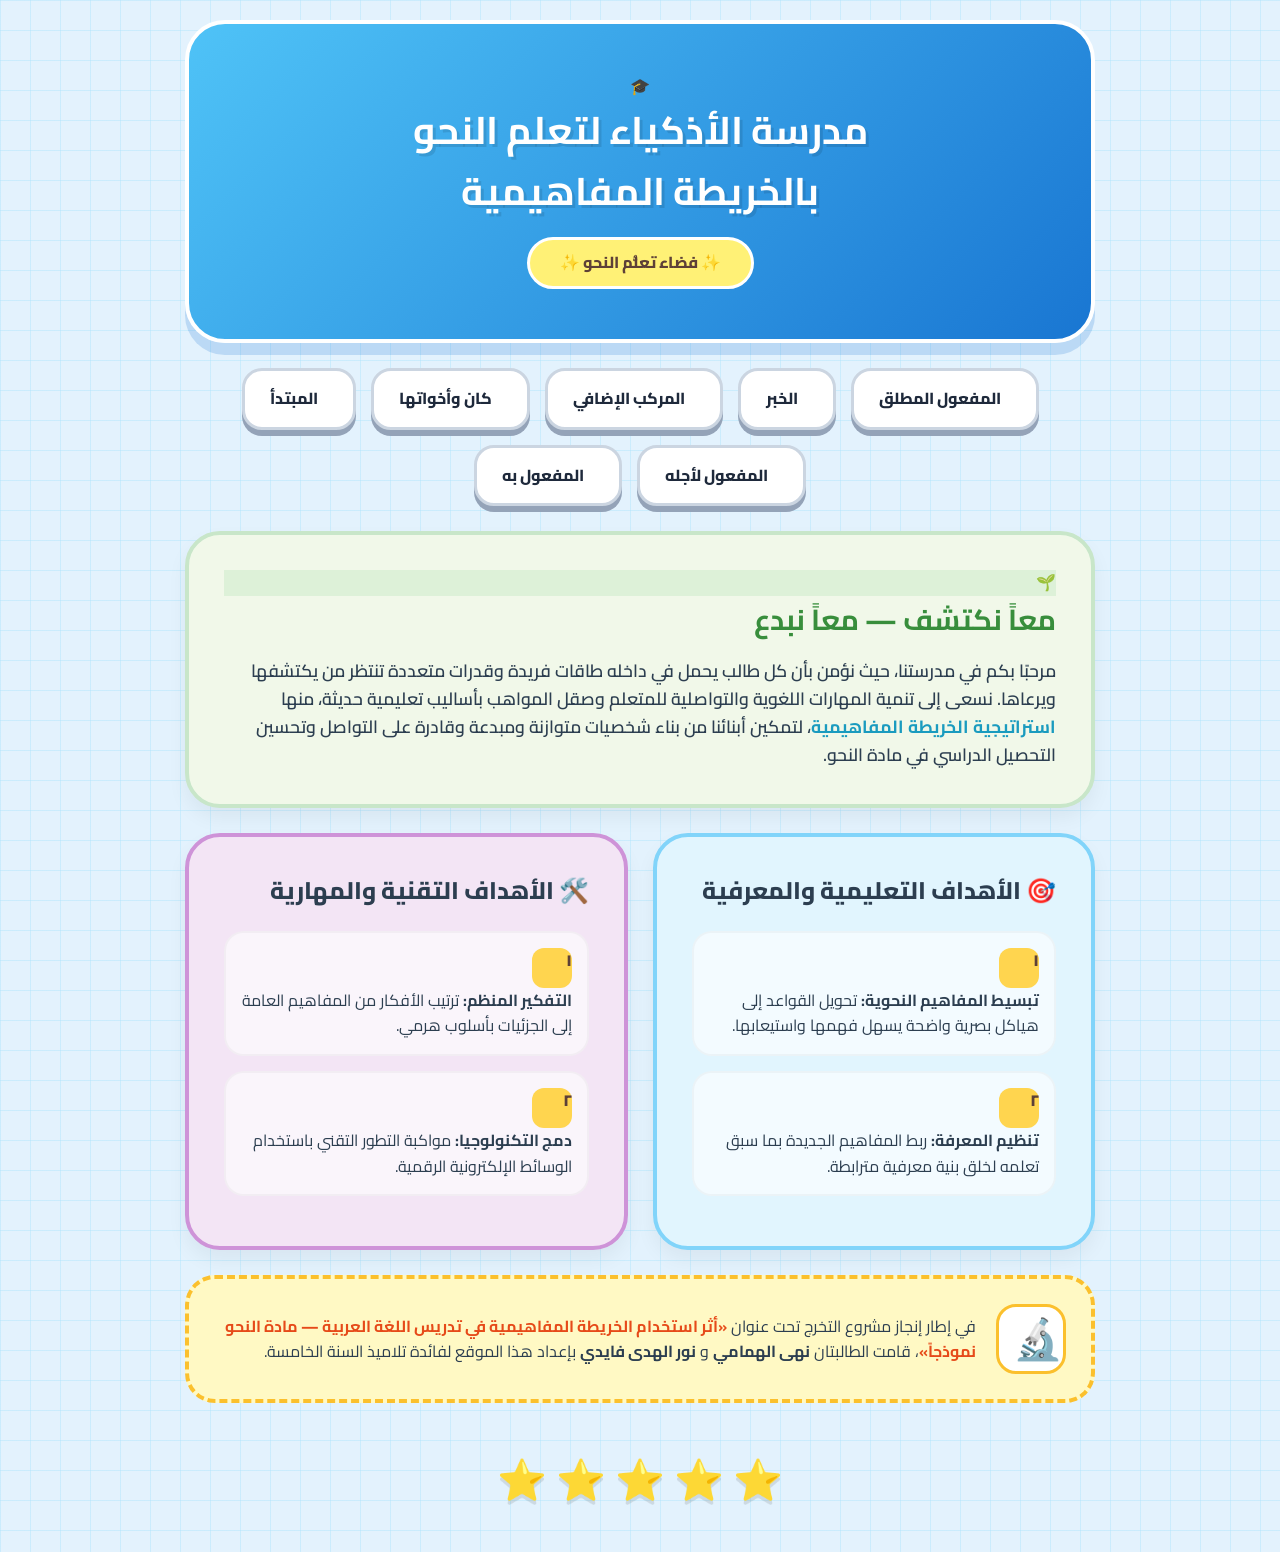
<file: index.html>
<!DOCTYPE html>
<html lang="ar" dir="rtl">
    <head>
        <meta name="viewport" content="width=device-width, initial-scale=1.0">
        <meta charset="UTF-8">
        <title>مدرسة الأذكياء لتعلم النحو بالخريطة المفاهمية</title>
        <link rel="stylesheet" href="styleIndex.css">
    </head>
    <body>
        <div class="page-wrapper">

  <header>
    <div class="header-bg-shapes">
      <span class="shape1"></span>
      <span class="shape2"></span>
      <span class="shape3"></span>
      <span class="shape4"></span>
    </div>
    <div class="header-inner">
      <div class="school-badge">🎓</div>
      <h1>مدرسة الأذكياء لتعلم النحو<br>بالخريطة المفاهيمية</h1>
      <span class="header-tagline">✨ فضاء تعلُّم النحو ✨</span>
    </div>
  </header>

  <nav class="nav-bar">
    <a href="jeu1.html" class="nav-btn"><span class="btn-icon"></span>المفعول المطلق</a>
    <a href="jeu2.html" class="nav-btn"><span class="btn-icon"></span>الخبر</a>
    <a href="jeu4.html" class="nav-btn"><span class="btn-icon"></span>المركب الإضافي</a>
    <a href="jeu3.html" class="nav-btn"><span class="btn-icon"></span>كان وأخواتها</a>
    <a href="jeu5.html" class="nav-btn"><span class="btn-icon"></span>المبتدأ</a>
    <a href="jeu6.html" class="nav-btn"><span class="btn-icon"></span> المفعول لأجله</a>
    <a href="jeu7.html" class="nav-btn"><span class="btn-icon"></span> المفعول به</a>
  </nav>

  <div class="welcome-card">
    <div class="card-header">
      <div class="card-icon-circle" style="background:rgba(107,203,119,0.15);">🌱</div>
      <h2>معاً نكتشف — معاً نبدع</h2>
    </div>
    <p>
      مرحبًا بكم في مدرستنا، حيث نؤمن بأن كل طالب يحمل في داخله طاقات فريدة وقدرات متعددة
      تنتظر من يكتشفها ويرعاها. نسعى إلى تنمية المهارات اللغوية والتواصلية للمتعلم وصقل المواهب
      بأساليب تعليمية حديثة، منها <strong style="color:#1a9bbf;">استراتيجية الخريطة المفاهيمية</strong>،
      لتمكين أبنائنا من بناء شخصيات متوازنة ومبدعة وقادرة على التواصل وتحسين التحصيل الدراسي
      في مادة النحو.
    </p>
  </div>

  <div class="goals-grid">
    <div class="goal-card sky">
      <h2>🎯 الأهداف التعليمية والمعرفية</h2>
      <div class="goal-item">
        <div class="goal-dot">١</div>
        <p><strong>تبسيط المفاهيم النحوية:</strong> تحويل القواعد إلى هياكل بصرية واضحة يسهل فهمها واستيعابها.</p>
      </div>
      <div class="goal-item">
        <div class="goal-dot">٢</div>
        <p><strong>تنظيم المعرفة:</strong> ربط المفاهيم الجديدة بما سبق تعلمه لخلق بنية معرفية مترابطة.</p>
      </div>
    </div>

    <div class="goal-card lavender">
      <h2>🛠️ الأهداف التقنية والمهارية</h2>
      <div class="goal-item">
        <div class="goal-dot">١</div>
        <p><strong>التفكير المنظم:</strong> ترتيب الأفكار من المفاهيم العامة إلى الجزئيات بأسلوب هرمي.</p>
      </div>
      <div class="goal-item">
        <div class="goal-dot">٢</div>
        <p><strong>دمج التكنولوجيا:</strong> مواكبة التطور التقني باستخدام الوسائط الإلكترونية الرقمية.</p>
      </div>
    </div>
  </div>

  <div class="project-banner">
    <div class="project-badge">🔬</div>
    <div class="project-text">
      <p>
        في إطار إنجاز مشروع التخرج تحت عنوان
        <em>«أثر استخدام الخريطة المفاهيمية في تدريس اللغة العربية — مادة النحو نموذجاً»</em>،
        قامت الطالبتان <strong>نهى الهمامي</strong> و <strong>نور الهدى فايدي</strong>
        بإعداد هذا الموقع لفائدة تلاميذ السنة الخامسة.
      </p>
    </div>
  </div>

  <div class="stars-row">⭐ ⭐ ⭐ ⭐ ⭐</div>

</div>
    </body>

</html>
</file>
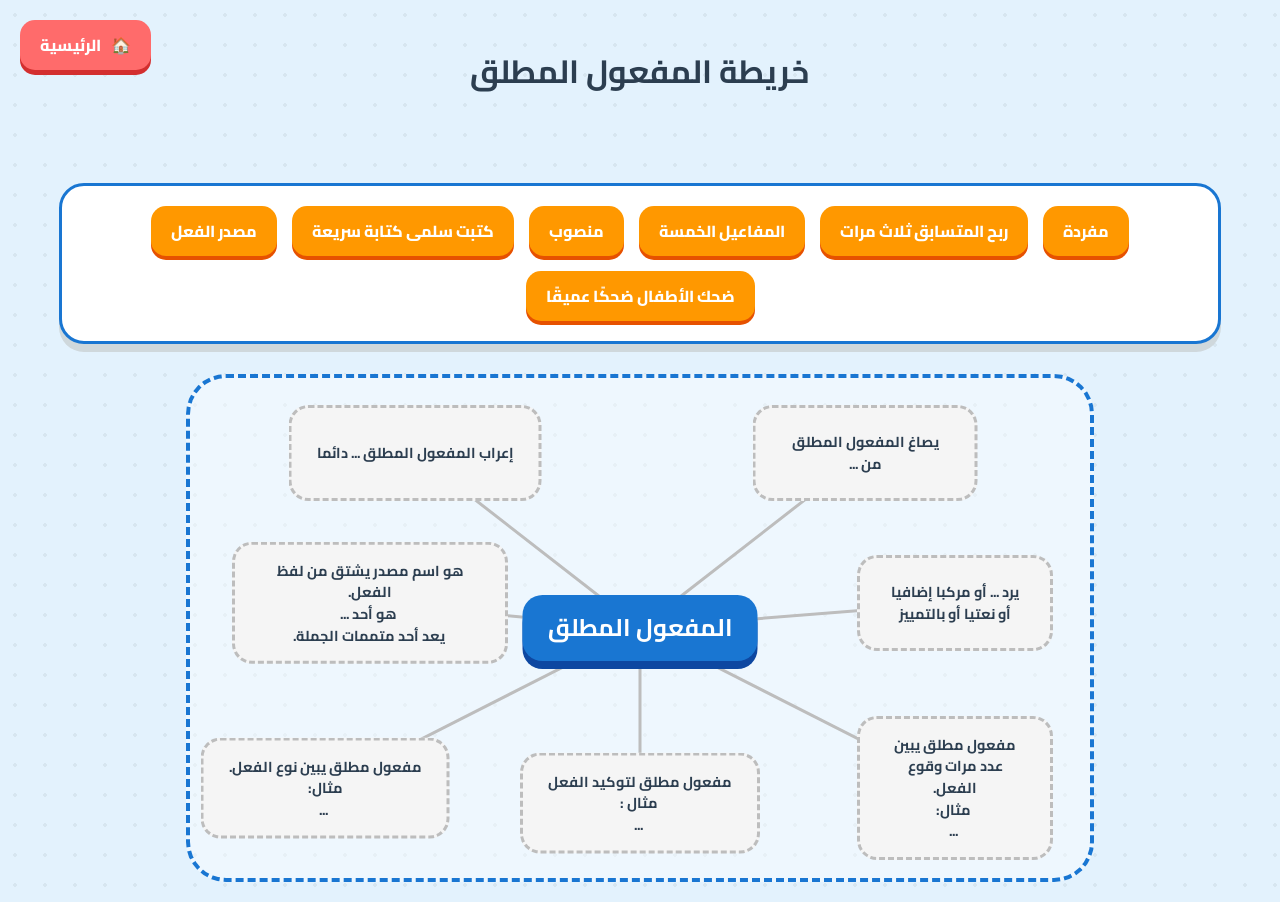
<file: jeu1.html>
<!DOCTYPE html>
<html lang="ar" dir="rtl">
    <head>
        <meta charset="UTF-8">
        <meta name="viewport" content="width=device-width, initial-scale=1.0">
        <title>المفعول المطلق</title>
        <link href="https://fonts.googleapis.com/css2?family=Cairo:wght@400;700&display=swap" rel="stylesheet">
    <style>
        @import url('https://fonts.googleapis.com/css2?family=Cairo:wght@400;700;900&display=swap');

        :root {
            --bg-site: #E3F2FD;
            --main-color: #1976D2;
            --accent-color: #FF9800;
            --success-color: #4CAF50;
            --home-color: #FF6B6B; 
            --text-dark: #2C3E50;
        }

        body {
            font-family: 'Cairo', sans-serif;
            background-color: var(--bg-site);
            background-image: radial-gradient(rgba(0,0,0,0.05) 2px, transparent 2px);
            background-size: 30px 30px;
            display: flex;
            flex-direction: column;
            align-items: center;
            padding: 20px;
            margin: 0;
            color: var(--text-dark);
            position: relative;
        }


        .home-btn {
            position: absolute;
            top: 20px;
            left: 20px; 
            text-decoration: none;
            background-color: var(--home-color);
            color: white;
            padding: 10px 20px;
            border-radius: 15px;
            font-weight: 800;
            display: flex;
            align-items: center;
            gap: 10px;
            box-shadow: 0 5px 0 #D32F2F;
            transition: all 0.2s;
            z-index: 1000;
        }

        .home-btn:hover {
            transform: translateY(2px);
            box-shadow: 0 3px 0 #D32F2F;
        }

        .answers-pool {
            background: white;
            padding: 20px;
            border-radius: 25px;
            box-shadow: 0 8px 0 #CFD8DC;
            display: flex;
            gap: 15px;
            flex-wrap: wrap;
            justify-content: center;
            max-width: 90%;
            margin-top: 60px; /* Espace pour le bouton home */
            margin-bottom: 30px;
            border: 3px solid var(--main-color);
        }

        .drag-item {
            background: var(--accent-color);
            color: white;
            padding: 10px 20px;
            border-radius: 15px;
            cursor: grab;
            font-weight: 800;
            box-shadow: 0 4px 0 #E65100;
            user-select: none;
        }

        .map-area {
            position: relative;
            width: 100%;
            max-width: 900px;
            height: 500px;
            background: rgba(255, 255, 255, 0.4);
            border-radius: 40px;
            border: 4px dashed var(--main-color);
        }

        .node {
            position: absolute;
            padding: 15px 25px;
            border-radius: 20px;
            font-weight: 700;
            text-align: center;
            display: flex;
            align-items: center;
            justify-content: center;
            transform: translate(-50%, -50%);
            white-space: pre-wrap;     
            max-width: 220px;          
            line-height: 1.5;          
            font-size: 0.9rem;         
        }

        .node-main {
            background: var(--main-color);
            color: white;
            font-size: 1.5rem;
            z-index: 10;
            box-shadow: 0 8px 0 #0D47A1;
            top: 50%; left: 50%;
        }

        .drop-zone {
            background: #F5F5F5;
            border: 3px dashed #BDBDBD;
            min-width: 140px;
            min-height: 60px;
        }

        .drop-zone.correct {
            background: var(--success-color);
            border: 3px solid white;
            color: white;
            box-shadow: 0 5px 0 #2E7D32;
        }

        svg {
            position: absolute;
            top: 0; left: 0;
            width: 100%; height: 100%;
            pointer-events: none;
        }

        #victory {
            display: none;
            position: fixed;
            top: 50%; left: 50%;
            transform: translate(-50%, -50%);
            background: white;
            padding: 30px;
            border-radius: 30px;
            box-shadow: 0 0 50px rgba(0,0,0,0.3);
            text-align: center;
            z-index: 10000;
            border: 5px solid var(--success-color);
        }

        @media (max-width: 768px) {
            .home-btn { position: relative; top: 0; left: 0; margin-bottom: 10px; }
            .map-area { height: 400px; }
        }
    </style>
</head>
<body>

    <a href="index.html" class="home-btn">
        <span>🏠</span>
        الرئيسية
    </a>

    <h1 id="game-title">أكمل الخريطة المفاهيمية</h1>
    
    <div class="answers-pool" id="answers-pool"></div>

    <div class="map-area" id="map-area">
        <svg id="lines-svg"></svg>
        <div class="node node-main" id="main-node">الموضوع</div>
    </div>

    <div id="victory">
        <h2>🎉 ممتاز! 🎉</h2>
        <p>لقد نجحت في إكمال الخريطة بذكاء.</p>
        <div style="display: flex; gap: 10px; justify-content: center;">
            <button onclick="location.reload()" style="padding:10px 20px; cursor:pointer; background: var(--accent-color); color:white; border:none; border-radius:10px; font-weight:bold;">العب مرة أخرى</button>
            <a href="index.html" style="padding:10px 20px; text-decoration:none; background: var(--main-color); color:white; border-radius:10px; font-weight:bold;">الخروج</a>
        </div>
    </div>

    <script>
        const config = {
            title: "خريطة المفعول المطلق",
            mainTopic: "المفعول المطلق",
            elements: [
                { text: "منصوب", hint:"إعراب المفعول المطلق ... دائما", x: "25%", y: "15%" }, 
                { text: "مصدر الفعل", hint:"يصاغ المفعول المطلق من ...", x: "75%", y: "15%" },
                { text: "المفاعيل الخمسة", hint:"هو اسم مصدر يشتق من لفظ الفعل.\n هو أحد ...\n يعد أحد متممات الجملة.", x: "20%", y: "45%" },
                { text: "مفردة", hint:"يرد ... أو مركبا إضافيا أو نعتيا أو بالتمييز", x: "85%", y: "45%" },
                { text: "ضحك الأطفال ضحكًا عميقًا", hint:"مفعول مطلق يبين نوع الفعل.\n مثال: \n ...", x: "15%", y: "82%" },
                { text: "كتبت سلمى كتابة سريعة", hint:"مفعول مطلق لتوكيد الفعل\n مثال :\n ...", x: "50%", y: "85%" },
                { text: "ربح المتسابق ثلاث مرات", hint:"مفعول مطلق يبين عدد مرات وقوع الفعل.\n مثال:\n ...", x: "85%", y: "82%" }
            ]
        };

        const pool = document.getElementById('answers-pool');
        const map = document.getElementById('map-area');
        const svg = document.getElementById('lines-svg');
        const mainNode = document.getElementById('main-node');
        let solved = 0;

        function initGame() {
            document.getElementById('game-title').innerText = config.title;
            mainNode.innerText = config.mainTopic;
            const shuffled = [...config.elements].sort(() => Math.random() - 0.5);

            shuffled.forEach((el, index) => {
                const dragEl = document.createElement('div');
                dragEl.className = 'drag-item';
                dragEl.innerText = el.text;
                dragEl.draggable = true;
                dragEl.id = `drag-${index}`;
                dragEl.addEventListener('dragstart', (e) => e.dataTransfer.setData('text', el.text + '|' + dragEl.id));
                pool.appendChild(dragEl);

                const zone = document.createElement('div');
                zone.className = 'node drop-zone';
                zone.style.left = el.x;
                zone.style.top = el.y;
                zone.innerText = el.hint || "؟";
                zone.dataset.answer = el.text;
                zone.dataset.hint = el.hint;
                zone.addEventListener('dragover', (e) => e.preventDefault());
                zone.addEventListener('drop', handleDrop);
                map.appendChild(zone);

                drawLine(el.x, el.y);
            });
        }

        function drawLine(x, y) {
            const line = document.createElementNS("http://www.w3.org/2000/svg", "line");
            line.setAttribute("x1", "50%"); line.setAttribute("y1", "50%");
            line.setAttribute("x2", x); line.setAttribute("y2", y);
            line.setAttribute("stroke", "#BDBDBD"); line.setAttribute("stroke-width", "3");
            svg.appendChild(line);
        }

        function handleDrop(e) {
            e.preventDefault();
            const data = e.dataTransfer.getData('text').split('|');
            const val = data[0]; // La réponse (ex: "منصوب")
            const id = data[1];

            const zone = e.target;
            const targetAnswer = zone.dataset.answer;
            const originalHint = zone.dataset.hint; // On récupère le texte avec "..."

            if (val === targetAnswer && !zone.classList.contains('correct')) {
                // --- LOGIQUE DE FUSION ---
                // On remplace les points de suspension par la réponse en gras ou simple
                if (originalHint.includes("...")) {
                    zone.innerText = originalHint.replace("...", val);
                } else {
                    // Si pas de "...", on l'ajoute juste à la suite
                    zone.innerText = originalHint + " " + val;
                }

                zone.classList.add('correct');
                document.getElementById(id).style.visibility = 'hidden';
                solved++;
        
                if (solved === config.elements.length) {
                document.getElementById('victory').style.display = 'block';
                }
            } else {
                zone.style.borderColor = 'red';
                setTimeout(() => zone.style.borderColor = '#BDBDBD', 500);
                }
        }

        initGame();
    </script>
</body>
</html>
</file>
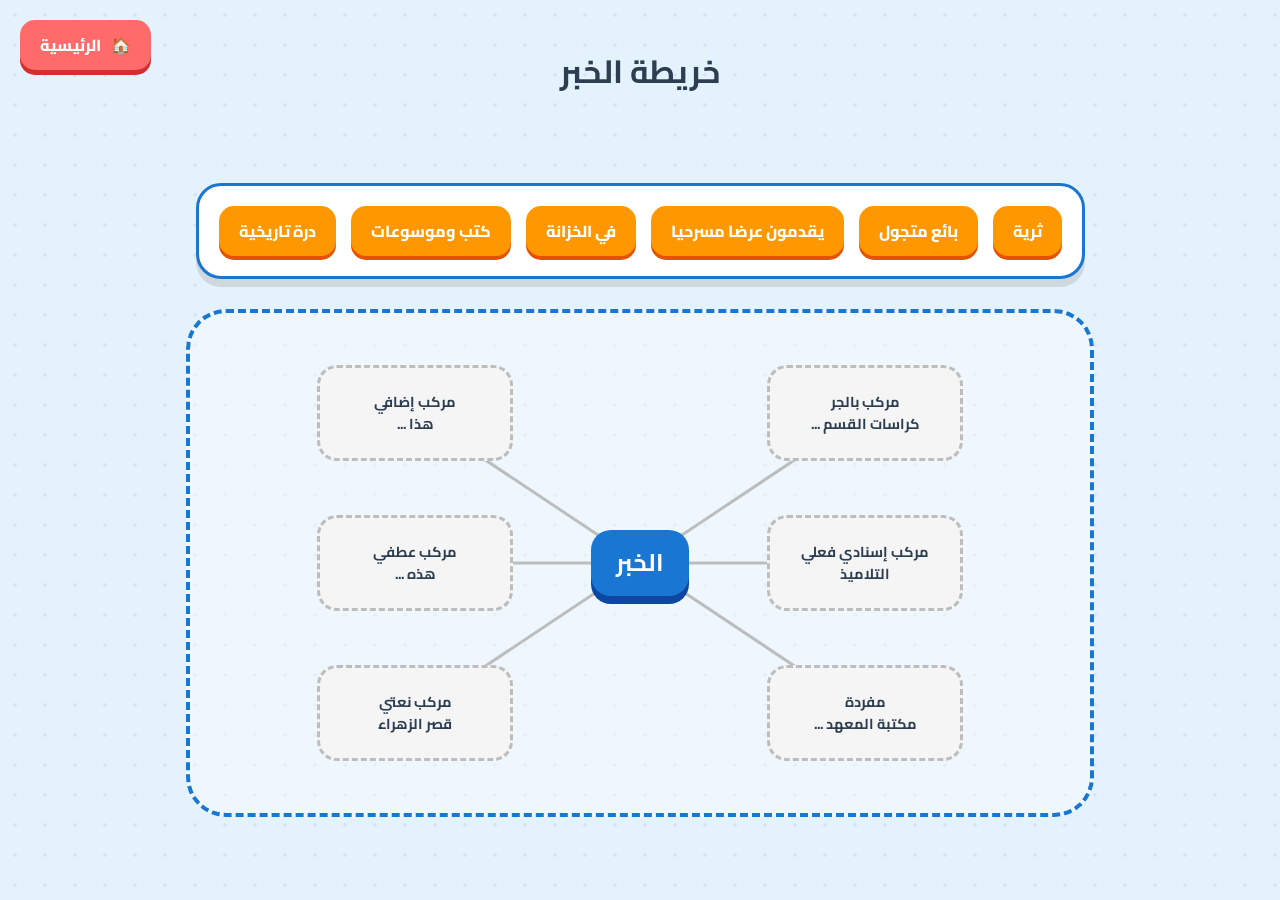
<file: jeu2.html>
<!DOCTYPE html>
<html lang="ar" dir="rtl">
    <head>
        <meta charset="UTF-8">
        <meta name="viewport" content="width=device-width, initial-scale=1.0">
        <title>الخبر </title>
        <link href="https://fonts.googleapis.com/css2?family=Cairo:wght@400;700&display=swap" rel="stylesheet">
    <style>
        @import url('https://fonts.googleapis.com/css2?family=Cairo:wght@400;700;900&display=swap');

        :root {
            --bg-site: #E3F2FD;
            --main-color: #1976D2;
            --accent-color: #FF9800;
            --success-color: #4CAF50;
            --home-color: #FF6B6B; 
            --text-dark: #2C3E50;
        }

        body {
            font-family: 'Cairo', sans-serif;
            background-color: var(--bg-site);
            background-image: radial-gradient(rgba(0,0,0,0.05) 2px, transparent 2px);
            background-size: 30px 30px;
            display: flex;
            flex-direction: column;
            align-items: center;
            padding: 20px;
            margin: 0;
            color: var(--text-dark);
            position: relative;
        }


        .home-btn {
            position: absolute;
            top: 20px;
            left: 20px; 
            text-decoration: none;
            background-color: var(--home-color);
            color: white;
            padding: 10px 20px;
            border-radius: 15px;
            font-weight: 800;
            display: flex;
            align-items: center;
            gap: 10px;
            box-shadow: 0 5px 0 #D32F2F;
            transition: all 0.2s;
            z-index: 1000;
        }

        .home-btn:hover {
            transform: translateY(2px);
            box-shadow: 0 3px 0 #D32F2F;
        }

        .answers-pool {
            background: white;
            padding: 20px;
            border-radius: 25px;
            box-shadow: 0 8px 0 #CFD8DC;
            display: flex;
            gap: 15px;
            flex-wrap: wrap;
            justify-content: center;
            max-width: 90%;
            margin-top: 60px; /* Espace pour le bouton home */
            margin-bottom: 30px;
            border: 3px solid var(--main-color);
        }

        .drag-item {
            background: var(--accent-color);
            color: white;
            padding: 10px 20px;
            border-radius: 15px;
            cursor: grab;
            font-weight: 800;
            box-shadow: 0 4px 0 #E65100;
            user-select: none;
        }

        .map-area {
            position: relative;
            width: 100%;
            max-width: 900px;
            height: 500px;
            background: rgba(255, 255, 255, 0.4);
            border-radius: 40px;
            border: 4px dashed var(--main-color);
        }

        .node {
            position: absolute;
            padding: 15px 25px;
            border-radius: 20px;
            font-weight: 700;
            text-align: center;
            display: flex;
            align-items: center;
            justify-content: center;
            transform: translate(-50%, -50%);
            white-space: pre-wrap;     
            max-width: 220px;          
            line-height: 1.5;          
            font-size: 0.9rem;         
        }

        .node-main {
            background: var(--main-color);
            color: white;
            font-size: 1.5rem;
            z-index: 10;
            box-shadow: 0 8px 0 #0D47A1;
            top: 50%; left: 50%;
        }

        .drop-zone {
            background: #F5F5F5;
            border: 3px dashed #BDBDBD;
            min-width: 140px;
            min-height: 60px;
        }

        .drop-zone.correct {
            background: var(--success-color);
            border: 3px solid white;
            color: white;
            box-shadow: 0 5px 0 #2E7D32;
        }

        svg {
            position: absolute;
            top: 0; left: 0;
            width: 100%; height: 100%;
            pointer-events: none;
        }

        #victory {
            display: none;
            position: fixed;
            top: 50%; left: 50%;
            transform: translate(-50%, -50%);
            background: white;
            padding: 30px;
            border-radius: 30px;
            box-shadow: 0 0 50px rgba(0,0,0,0.3);
            text-align: center;
            z-index: 10000;
            border: 5px solid var(--success-color);
        }

        @media (max-width: 768px) {
            .home-btn { position: relative; top: 0; left: 0; margin-bottom: 10px; }
            .map-area { height: 400px; }
        }
    </style>
</head>
<body>

    <a href="index.html" class="home-btn">
        <span>🏠</span>
        الرئيسية
    </a>

    <h1 id="game-title">أكمل الخريطة المفاهيمية</h1>
    
    <div class="answers-pool" id="answers-pool"></div>

    <div class="map-area" id="map-area">
        <svg id="lines-svg"></svg>
        <div class="node node-main" id="main-node">الموضوع</div>
    </div>

    <div id="victory">
        <h2>🎉 ممتاز! 🎉</h2>
        <p>لقد نجحت في إكمال الخريطة بذكاء.</p>
        <div style="display: flex; gap: 10px; justify-content: center;">
            <button onclick="location.reload()" style="padding:10px 20px; cursor:pointer; background: var(--accent-color); color:white; border:none; border-radius:10px; font-weight:bold;">العب مرة أخرى</button>
            <a href="index.html" style="padding:10px 20px; text-decoration:none; background: var(--main-color); color:white; border-radius:10px; font-weight:bold;">الخروج</a>
        </div>
    </div>

    <script>
        const config = {
            title: "خريطة  الخبر",
            mainTopic: "الخبر",
            elements: [
                { text: "بائع متجول", hint:"مركب إضافي\nهذا ...", x: "25%", y: "20%" }, 
                { text: "في الخزانة", hint:"مركب بالجر\nكراسات القسم ...", x: "75%", y: "20%" },
                { text: "كتب وموسوعات", hint:"مركب عطفي\nهذه ...", x: "25%", y: "50%" },
                { text: "يقدمون عرضا مسرحيا", hint:"مركب إسنادي فعلي\nالتلاميذ", x: "75%", y: "50%" },
                { text: "درة تاريخية", hint:"مركب نعتي\nقصر الزهراء", x: "25%", y: "80%" },
                { text: "ثرية", hint:"مفردة\nمكتبة المعهد ...", x: "75%", y: "80%" },
            ]
        };

        const pool = document.getElementById('answers-pool');
        const map = document.getElementById('map-area');
        const svg = document.getElementById('lines-svg');
        const mainNode = document.getElementById('main-node');
        let solved = 0;

        function initGame() {
            document.getElementById('game-title').innerText = config.title;
            mainNode.innerText = config.mainTopic;
            const shuffled = [...config.elements].sort(() => Math.random() - 0.5);

            shuffled.forEach((el, index) => {
                const dragEl = document.createElement('div');
                dragEl.className = 'drag-item';
                dragEl.innerText = el.text;
                dragEl.draggable = true;
                dragEl.id = `drag-${index}`;
                dragEl.addEventListener('dragstart', (e) => e.dataTransfer.setData('text', el.text + '|' + dragEl.id));
                pool.appendChild(dragEl);

                const zone = document.createElement('div');
                zone.className = 'node drop-zone';
                zone.style.left = el.x;
                zone.style.top = el.y;
                zone.innerText = el.hint || "؟";
                zone.dataset.answer = el.text;
                zone.dataset.hint = el.hint;
                zone.addEventListener('dragover', (e) => e.preventDefault());
                zone.addEventListener('drop', handleDrop);
                map.appendChild(zone);

                drawLine(el.x, el.y);
            });
        }

        function drawLine(x, y) {
            const line = document.createElementNS("http://www.w3.org/2000/svg", "line");
            line.setAttribute("x1", "50%"); line.setAttribute("y1", "50%");
            line.setAttribute("x2", x); line.setAttribute("y2", y);
            line.setAttribute("stroke", "#BDBDBD"); line.setAttribute("stroke-width", "3");
            svg.appendChild(line);
        }

        function handleDrop(e) {
            e.preventDefault();
            const data = e.dataTransfer.getData('text').split('|');
            const val = data[0]; // La réponse (ex: "منصوب")
            const id = data[1];

            const zone = e.target;
            const targetAnswer = zone.dataset.answer;
            const originalHint = zone.dataset.hint; // On récupère le texte avec "..."

            if (val === targetAnswer && !zone.classList.contains('correct')) {
                // --- LOGIQUE DE FUSION ---
                // On remplace les points de suspension par la réponse en gras ou simple
                if (originalHint.includes("...")) {
                    zone.innerText = originalHint.replace("...", val);
                } else {
                    // Si pas de "...", on l'ajoute juste à la suite
                    zone.innerText = originalHint + " " + val;
                }

                zone.classList.add('correct');
                document.getElementById(id).style.visibility = 'hidden';
                solved++;
        
                if (solved === config.elements.length) {
                document.getElementById('victory').style.display = 'block';
                }
            } else {
                zone.style.borderColor = 'red';
                setTimeout(() => zone.style.borderColor = '#BDBDBD', 500);
                }
        }

        initGame();
    </script>
</body>
</html>
</file>
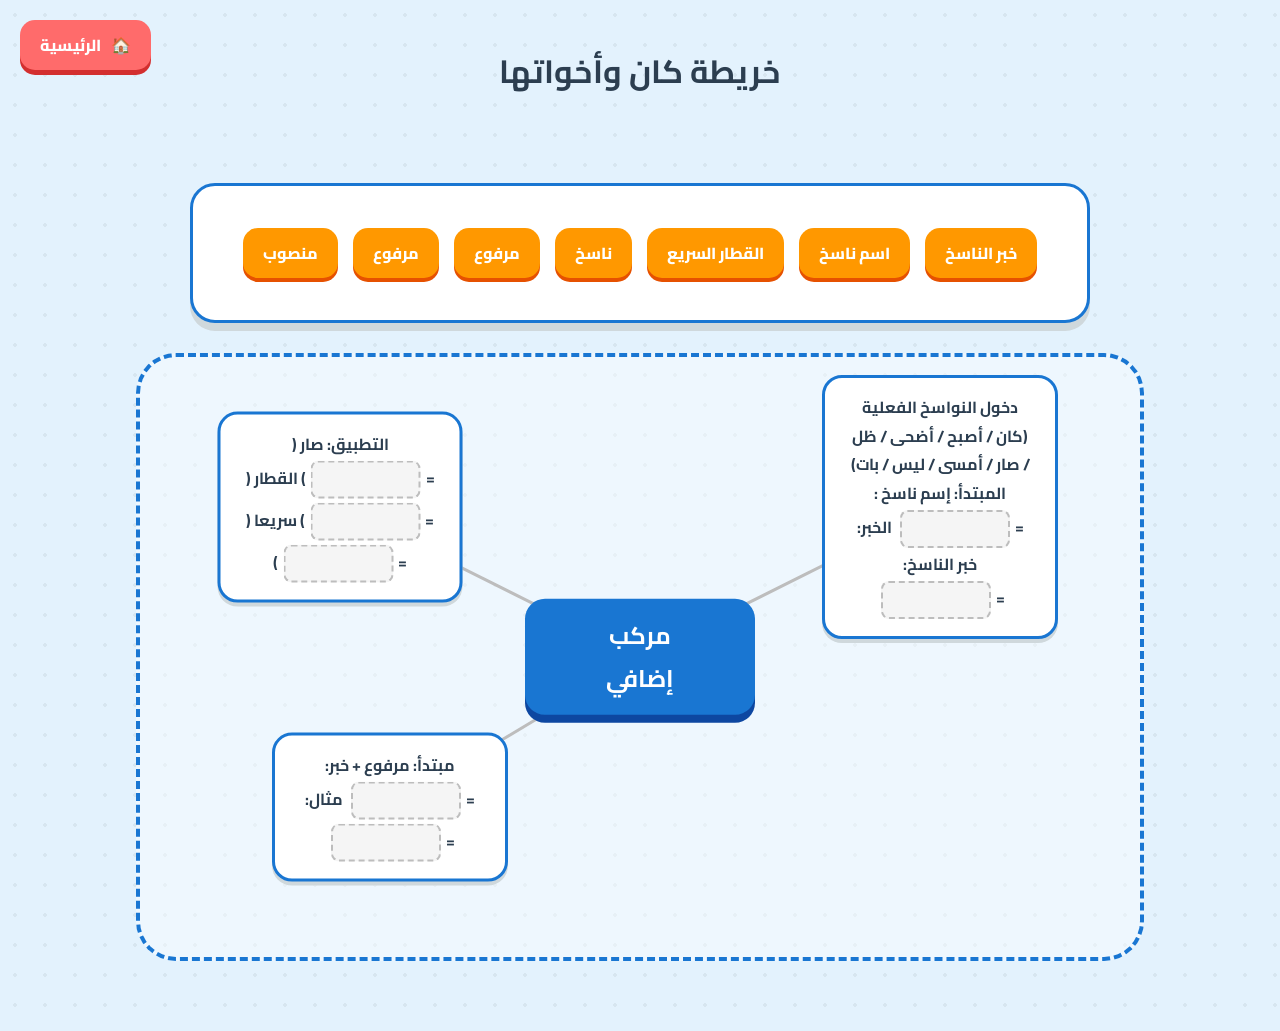
<file: jeu3.html>
<!DOCTYPE html>
<html lang="ar" dir="rtl">
<head>
    <meta charset="UTF-8">
    <meta name="viewport" content="width=device-width, initial-scale=1.0">
    <title>كان وأخواتها</title>
    <link href="https://fonts.googleapis.com/css2?family=Cairo:wght@400;700&display=swap" rel="stylesheet">
    <style>
        @import url('https://fonts.googleapis.com/css2?family=Cairo:wght@400;700;900&display=swap');

        :root {
            --bg-site: #E3F2FD;
            --main-color: #1976D2;
            --accent-color: #FF9800;
            --success-color: #4CAF50;
            --home-color: #FF6B6B; 
            --text-dark: #2C3E50;
        }

        body {
            font-family: 'Cairo', sans-serif;
            background-color: var(--bg-site);
            background-image: radial-gradient(rgba(0,0,0,0.05) 2px, transparent 2px);
            background-size: 30px 30px;
            display: flex;
            flex-direction: column;
            align-items: center;
            padding: 20px;
            margin: 0;
            color: var(--text-dark);
            position: relative;
        }

        .home-btn {
            position: absolute;
            top: 20px;
            left: 20px; 
            text-decoration: none;
            background-color: var(--home-color);
            color: white;
            padding: 10px 20px;
            border-radius: 15px;
            font-weight: 800;
            display: flex;
            align-items: center;
            gap: 10px;
            box-shadow: 0 5px 0 #D32F2F;
            transition: all 0.2s;
            z-index: 1000;
        }

        .home-btn:hover {
            transform: translateY(2px);
            box-shadow: 0 3px 0 #D32F2F;
        }

        .answers-pool {
            background: white;
            padding: 25px;
            border-radius: 25px;
            box-shadow: 0 8px 0 #CFD8DC;
            display: flex;
            gap: 15px;
            flex-wrap: wrap;
            justify-content: center;
            align-items: center;
            
            
            width: 85%;
            max-width: 900px;
            height: 140px; 
            
            margin-top: 60px; 
            margin-bottom: 30px;
            border: 3px solid var(--main-color);
            box-sizing: border-box; 
        }

        .drag-item {
            background: var(--accent-color);
            color: white;
            padding: 10px 20px;
            border-radius: 15px;
            cursor: grab;
            font-weight: 800;
            box-shadow: 0 4px 0 #E65100;
            user-select: none;
        }

        .map-area {
            position: relative;
            width: 100%;
            max-width: 1000px;
            height: 600px;
            background: rgba(255, 255, 255, 0.4);
            border-radius: 40px;
            border: 4px dashed var(--main-color);
            margin-bottom: 50px;
        }

        .node {
            position: absolute;
            padding: 15px 25px;
            border-radius: 20px;
            font-weight: 700;
            text-align: center;
            transform: translate(-50%, -50%);
            white-space: normal;     
            min-width: 180px;
            max-width: 320px;          
            line-height: 1.8;          
            font-size: 1rem;
            background: white;
            border: 3px solid var(--main-color);
            box-shadow: 0 4px 0 #CFD8DC;
        }

        .node-main {
            background: var(--main-color);
            color: white;
            font-size: 1.5rem;
            z-index: 10;
            box-shadow: 0 8px 0 #0D47A1;
            top: 50%; left: 50%;
            border: none;
        }

        .inline-drop {
            display: inline-flex;
            align-items: center;
            justify-content: center;
            width: 110px; 
            height: 38px; 
            background: #F5F5F5;
            border: 2px dashed #BDBDBD;
            border-radius: 8px;
            vertical-align: middle;
            margin: 2px 5px;
            transition: all 0.3s;
            box-sizing: border-box;
            overflow: hidden;
            white-space: nowrap;
            font-size: 0.95rem;
            font-weight: 800;
            color: transparent; 
        }

       
        .inline-drop.correct {
            background: var(--success-color) !important;
            border: 2px solid var(--success-color) !important;
            color: white !important;
            box-shadow: 0 3px 0 #2E7D32 !important;
        }

        .static-node {
            background-color: #E0E0E0 !important;
            border: 2px solid #BDBDBD !important;
            cursor: default !important;
        }

        svg {
            position: absolute;
            top: 0; left: 0;
            width: 100%; height: 100%;
            pointer-events: none;
            z-index: 0;
        }

        #victory {
            display: none;
            position: fixed;
            top: 50%; left: 50%;
            transform: translate(-50%, -50%);
            background: white;
            padding: 30px;
            border-radius: 30px;
            box-shadow: 0 0 50px rgba(0,0,0,0.3);
            text-align: center;
            z-index: 10000;
            border: 5px solid var(--success-color);
        }

        @media (max-width: 768px) {
            .home-btn { position: relative; top: 0; left: 0; margin-bottom: 10px; }
            .map-area { height: auto; min-height: 800px; padding: 20px 0; }
            .node { position: relative; transform: none; left: auto !important; top: auto !important; margin: 20px auto; }
            svg { display: none; }
        }
    </style>
</head>
<body>

    <a href="index.html" class="home-btn">
        <span>🏠</span>
        الرئيسية
    </a>

    <h1 id="game-title">أكمل الخريطة المفاهيمية</h1>
    
    <div class="answers-pool" id="answers-pool"></div>

    <div class="map-area" id="map-area">
        <svg id="lines-svg"></svg>
        <div class="node node-main" id="main-node">مركب<br>إضافي</div>
    </div>

    <div id="victory">
        <h2>🎉 ممتاز! 🎉</h2>
        <p>لقد نجحت في إكمال الخريطة بذكاء.</p>
        <div style="display: flex; gap: 10px; justify-content: center; margin-top: 20px;">
            <button onclick="location.reload()" style="padding:10px 20px; cursor:pointer; background: var(--accent-color); color:white; border:none; border-radius:10px; font-weight:bold; font-family:'Cairo'">العب مرة أخرى</button>
            <a href="index.html" style="padding:10px 20px; text-decoration:none; background: var(--main-color); color:white; border-radius:10px; font-weight:bold; font-family:'Cairo'">الخروج</a>
        </div>
    </div>

    <script>
        const config = {
            title: "خريطة كان وأخواتها",
            elements: [
                { type: "multi", text: "مبتدأ: مرفوع + خبر: <br>=[مرفوع] مثال:\n<br>=[القطار السريع]", x: "25%", y: "75%" },
                { type: "multi", text: "التطبيق:\n صار (<br>=[ناسخ]) القطار (<br>=[اسم ناسخ]) سريعا (<br>=[خبر الناسخ])", x: "20%", y: "25%" },
                { type: "multi", text: "دخول النواسخ الفعلية (كان / أصبح / أضحى / ظل / صار / أمسى / ليس / بات)\nالمبتدأ: إسم ناسخ : <br>=[مرفوع] \n الخبر: خبر الناسخ: <br>=[منصوب]", x: "80%", y: "25%" }

            ]
        };

        const pool = document.getElementById('answers-pool');
        const map = document.getElementById('map-area');
        const svg = document.getElementById('lines-svg');
        let totalBlanks = 0; 
        let solved = 0;
        let allAnswers = []; 

        function initGame() {
            document.getElementById('game-title').innerText = config.title;

            config.elements.forEach((el) => {
                const zone = document.createElement('div');
                zone.className = 'node';
                zone.style.left = el.x;
                zone.style.top = el.y;

                if (el.type === 'static') {
                    zone.classList.add('static-node');
                    zone.innerHTML = el.text;
                } 
                else if (el.type === 'multi') {
                    let formattedText = el.text.replace(/\[([^\]]+)\]/g, (match, word) => {
                        allAnswers.push(word);
                        totalBlanks++;
                        return `<span class="inline-drop" data-answer="${word}"></span>`;
                    });
                    
                    zone.innerHTML = formattedText;

                    setTimeout(() => {
                        const dropZones = zone.querySelectorAll('.inline-drop');
                        dropZones.forEach(drop => {
                            drop.addEventListener('dragover', (e) => e.preventDefault());
                            drop.addEventListener('drop', handleDrop);
                        });
                    }, 0);
                }

                map.appendChild(zone);
                drawLine(el.x, el.y);
            });

            const shuffledAnswers = [...allAnswers].sort(() => Math.random() - 0.5);
            shuffledAnswers.forEach((answer, index) => {
                const dragEl = document.createElement('div');
                dragEl.className = 'drag-item';
                dragEl.innerText = answer;
                dragEl.draggable = true;
                dragEl.id = `drag-${index}`;
                dragEl.addEventListener('dragstart', (e) => e.dataTransfer.setData('text', answer + '|' + dragEl.id));
                pool.appendChild(dragEl);
            });
        }

        function drawLine(x, y) {
            const line = document.createElementNS("http://www.w3.org/2000/svg", "line");
            line.setAttribute("x1", "50%"); line.setAttribute("y1", "50%");
            line.setAttribute("x2", x); line.setAttribute("y2", y);
            line.setAttribute("stroke", "#BDBDBD"); line.setAttribute("stroke-width", "3");
            line.style.zIndex = "-1"; 
            svg.appendChild(line);
        }

        function handleDrop(e) {
            e.preventDefault();
            
            // التأكد من استهداف منطقة الإفلات بشكل دقيق جداً لتجنب الأخطاء
            const dropZone = e.target.closest('.inline-drop');
            if (!dropZone) return; 

            const rawData = e.dataTransfer.getData('text');
            if (!rawData) return;

            const data = rawData.split('|');
            // استخدام trim() لحذف أي مسافات زائدة قد تمنع التطابق
            const val = data[0] ? data[0].trim() : ""; 
            const id = data[1];

            const targetAnswer = dropZone.dataset.answer ? dropZone.dataset.answer.trim() : "";

            if (val === targetAnswer && !dropZone.classList.contains('correct')) {
                dropZone.innerText = val; 
                dropZone.classList.add('correct'); // هذه الكلاس ستفعل اللون الأخضر الثابت
                
                const draggedElement = document.getElementById(id);
                if (draggedElement) draggedElement.style.display = 'none'; 
                
                solved++;
        
                if (solved === totalBlanks) {
                    document.getElementById('victory').style.display = 'block';
                }
            } else if (!dropZone.classList.contains('correct')) {
                dropZone.style.backgroundColor = '#FFEBEE';
                dropZone.style.borderColor = 'red';
                setTimeout(() => {
                    dropZone.style.backgroundColor = '#F5F5F5';
                    dropZone.style.borderColor = '#BDBDBD';
                }, 500);
            }
        }

        initGame();
    </script>
</body>
</html>
</file>
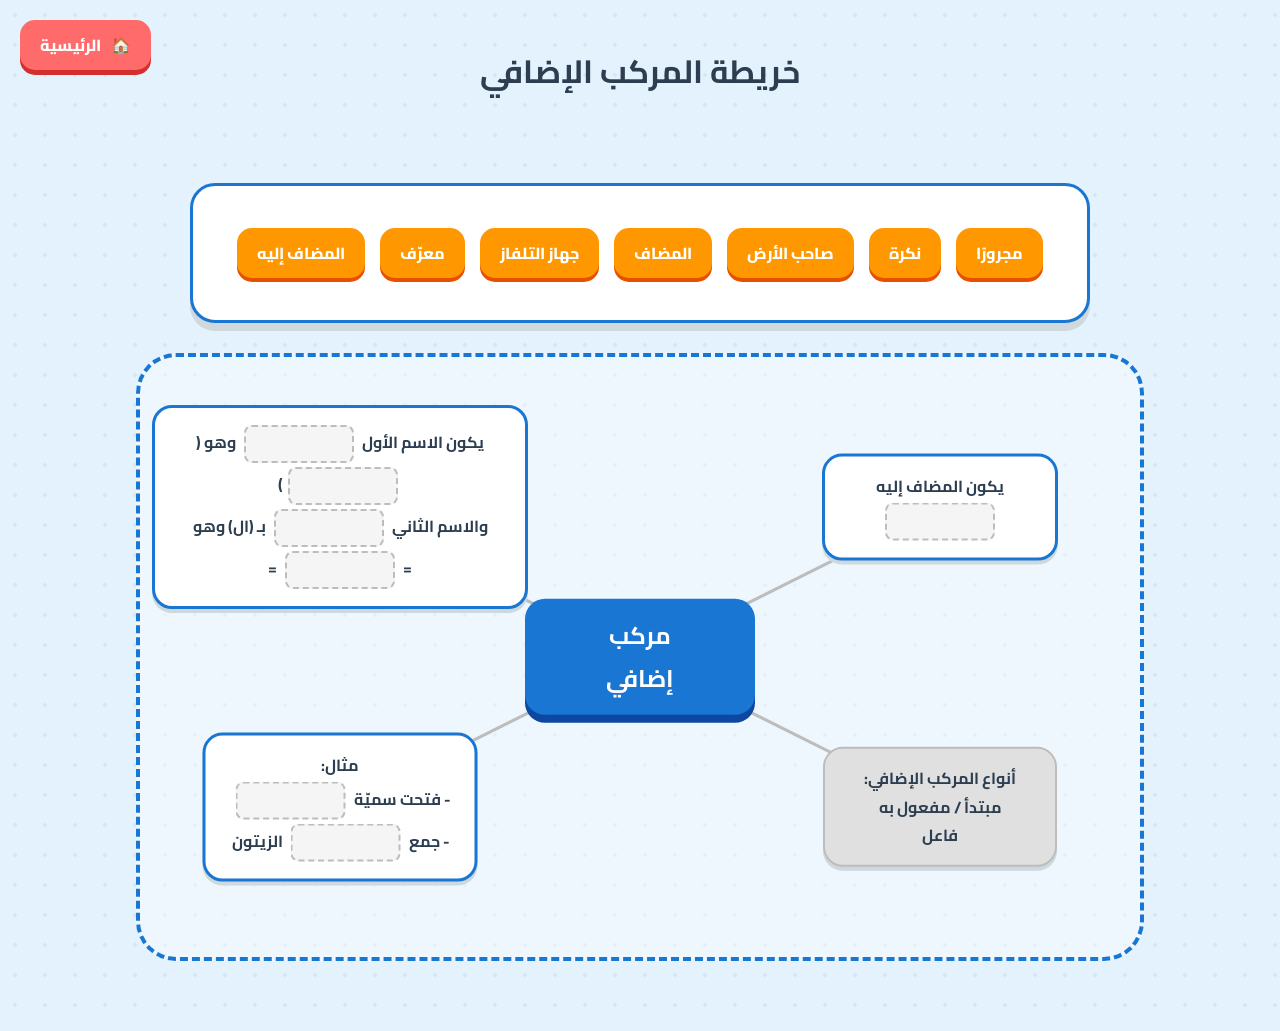
<file: jeu4.html>
<!DOCTYPE html>
<html lang="ar" dir="rtl">
<head>
    <meta charset="UTF-8">
    <meta name="viewport" content="width=device-width, initial-scale=1.0">
    <title>المركب الإضافي</title>
    <link href="https://fonts.googleapis.com/css2?family=Cairo:wght@400;700&display=swap" rel="stylesheet">
    <style>
        @import url('https://fonts.googleapis.com/css2?family=Cairo:wght@400;700;900&display=swap');

        :root {
            --bg-site: #E3F2FD;
            --main-color: #1976D2;
            --accent-color: #FF9800;
            --success-color: #4CAF50;
            --home-color: #FF6B6B; 
            --text-dark: #2C3E50;
        }

        body {
            font-family: 'Cairo', sans-serif;
            background-color: var(--bg-site);
            background-image: radial-gradient(rgba(0,0,0,0.05) 2px, transparent 2px);
            background-size: 30px 30px;
            display: flex;
            flex-direction: column;
            align-items: center;
            padding: 20px;
            margin: 0;
            color: var(--text-dark);
            position: relative;
        }

        .home-btn {
            position: absolute;
            top: 20px;
            left: 20px; 
            text-decoration: none;
            background-color: var(--home-color);
            color: white;
            padding: 10px 20px;
            border-radius: 15px;
            font-weight: 800;
            display: flex;
            align-items: center;
            gap: 10px;
            box-shadow: 0 5px 0 #D32F2F;
            transition: all 0.2s;
            z-index: 1000;
        }

        .home-btn:hover {
            transform: translateY(2px);
            box-shadow: 0 3px 0 #D32F2F;
        }

        .answers-pool {
            background: white;
            padding: 25px;
            border-radius: 25px;
            box-shadow: 0 8px 0 #CFD8DC;
            display: flex;
            gap: 15px;
            flex-wrap: wrap;
            justify-content: center;
            align-items: center;
            
            /* تثبيت الحجم هنا */
            width: 85%;
            max-width: 900px;
            height: 140px; /* حدد الارتفاع الذي يناسب حجم عناصرك عند البداية */
            
            margin-top: 60px; 
            margin-bottom: 30px;
            border: 3px solid var(--main-color);
            box-sizing: border-box; 
        }

        .drag-item {
            background: var(--accent-color);
            color: white;
            padding: 10px 20px;
            border-radius: 15px;
            cursor: grab;
            font-weight: 800;
            box-shadow: 0 4px 0 #E65100;
            user-select: none;
        }

        .map-area {
            position: relative;
            width: 100%;
            max-width: 1000px;
            height: 600px;
            background: rgba(255, 255, 255, 0.4);
            border-radius: 40px;
            border: 4px dashed var(--main-color);
            margin-bottom: 50px;
        }

        .node {
            position: absolute;
            padding: 15px 25px;
            border-radius: 20px;
            font-weight: 700;
            text-align: center;
            transform: translate(-50%, -50%);
            white-space: normal;     
            min-width: 180px;
            max-width: 320px;          
            line-height: 1.8;          
            font-size: 1rem;
            background: white;
            border: 3px solid var(--main-color);
            box-shadow: 0 4px 0 #CFD8DC;
        }

        .node-main {
            background: var(--main-color);
            color: white;
            font-size: 1.5rem;
            z-index: 10;
            box-shadow: 0 8px 0 #0D47A1;
            top: 50%; left: 50%;
            border: none;
        }

        /* --- تثبيت حجم مناطق الإفلات --- */
        .inline-drop {
            display: inline-flex;
            align-items: center;
            justify-content: center;
            width: 110px; /* عرض ثابت كما طلبت */
            height: 38px; /* ارتفاع ثابت */
            background: #F5F5F5;
            border: 2px dashed #BDBDBD;
            border-radius: 8px;
            vertical-align: middle;
            margin: 2px 5px;
            transition: all 0.3s;
            box-sizing: border-box;
            overflow: hidden;
            white-space: nowrap;
            font-size: 0.95rem;
            font-weight: 800;
            color: transparent; /* إخفاء النص الأولي */
        }

        /* --- ضمان تطبيق اللون الأخضر --- */
        .inline-drop.correct {
            background: var(--success-color) !important;
            border: 2px solid var(--success-color) !important;
            color: white !important;
            box-shadow: 0 3px 0 #2E7D32 !important;
        }

        .static-node {
            background-color: #E0E0E0 !important;
            border: 2px solid #BDBDBD !important;
            cursor: default !important;
        }

        svg {
            position: absolute;
            top: 0; left: 0;
            width: 100%; height: 100%;
            pointer-events: none;
            z-index: 0;
        }

        #victory {
            display: none;
            position: fixed;
            top: 50%; left: 50%;
            transform: translate(-50%, -50%);
            background: white;
            padding: 30px;
            border-radius: 30px;
            box-shadow: 0 0 50px rgba(0,0,0,0.3);
            text-align: center;
            z-index: 10000;
            border: 5px solid var(--success-color);
        }

        @media (max-width: 768px) {
            .home-btn { position: relative; top: 0; left: 0; margin-bottom: 10px; }
            .map-area { height: auto; min-height: 800px; padding: 20px 0; }
            .node { position: relative; transform: none; left: auto !important; top: auto !important; margin: 20px auto; }
            svg { display: none; }
        }
    </style>
</head>
<body>

    <a href="index.html" class="home-btn">
        <span>🏠</span>
        الرئيسية
    </a>

    <h1 id="game-title">أكمل الخريطة المفاهيمية</h1>
    
    <div class="answers-pool" id="answers-pool"></div>

    <div class="map-area" id="map-area">
        <svg id="lines-svg"></svg>
        <div class="node node-main" id="main-node">مركب<br>إضافي</div>
    </div>

    <div id="victory">
        <h2>🎉 ممتاز! 🎉</h2>
        <p>لقد نجحت في إكمال الخريطة بذكاء.</p>
        <div style="display: flex; gap: 10px; justify-content: center; margin-top: 20px;">
            <button onclick="location.reload()" style="padding:10px 20px; cursor:pointer; background: var(--accent-color); color:white; border:none; border-radius:10px; font-weight:bold; font-family:'Cairo'">العب مرة أخرى</button>
            <a href="index.html" style="padding:10px 20px; text-decoration:none; background: var(--main-color); color:white; border-radius:10px; font-weight:bold; font-family:'Cairo'">الخروج</a>
        </div>
    </div>

    <script>
        const config = {
            title: "خريطة المركب الإضافي",
            elements: [
                { type: "static", text: "أنواع المركب الإضافي:<br>مبتدأ / مفعول به<br>فاعل", x: "80%", y: "75%" },
                { type: "multi", text: "يكون المضاف إليه<br>[مجرورًا]", x: "80%", y: "25%" },
                { type: "multi", text: "يكون الاسم الأول [نكرة] وهو ([المضاف])<br>والاسم الثاني [معرّف] بـ (ال) وهو<br>= [المضاف إليه] =", x: "20%", y: "25%" },
                { type: "multi", text: "مثال:<br>- فتحت سميّة [جهاز التلفاز]<br>- جمع [صاحب الأرض] الزيتون", x: "20%", y: "75%" }
            ]
        };

        const pool = document.getElementById('answers-pool');
        const map = document.getElementById('map-area');
        const svg = document.getElementById('lines-svg');
        let totalBlanks = 0; 
        let solved = 0;
        let allAnswers = []; 

        function initGame() {
            document.getElementById('game-title').innerText = config.title;

            config.elements.forEach((el) => {
                const zone = document.createElement('div');
                zone.className = 'node';
                zone.style.left = el.x;
                zone.style.top = el.y;

                if (el.type === 'static') {
                    zone.classList.add('static-node');
                    zone.innerHTML = el.text;
                } 
                else if (el.type === 'multi') {
                    let formattedText = el.text.replace(/\[([^\]]+)\]/g, (match, word) => {
                        allAnswers.push(word);
                        totalBlanks++;
                        return `<span class="inline-drop" data-answer="${word}"></span>`;
                    });
                    
                    zone.innerHTML = formattedText;

                    setTimeout(() => {
                        const dropZones = zone.querySelectorAll('.inline-drop');
                        dropZones.forEach(drop => {
                            drop.addEventListener('dragover', (e) => e.preventDefault());
                            drop.addEventListener('drop', handleDrop);
                        });
                    }, 0);
                }

                map.appendChild(zone);
                drawLine(el.x, el.y);
            });

            const shuffledAnswers = [...allAnswers].sort(() => Math.random() - 0.5);
            shuffledAnswers.forEach((answer, index) => {
                const dragEl = document.createElement('div');
                dragEl.className = 'drag-item';
                dragEl.innerText = answer;
                dragEl.draggable = true;
                dragEl.id = `drag-${index}`;
                dragEl.addEventListener('dragstart', (e) => e.dataTransfer.setData('text', answer + '|' + dragEl.id));
                pool.appendChild(dragEl);
            });
        }

        function drawLine(x, y) {
            const line = document.createElementNS("http://www.w3.org/2000/svg", "line");
            line.setAttribute("x1", "50%"); line.setAttribute("y1", "50%");
            line.setAttribute("x2", x); line.setAttribute("y2", y);
            line.setAttribute("stroke", "#BDBDBD"); line.setAttribute("stroke-width", "3");
            line.style.zIndex = "-1"; 
            svg.appendChild(line);
        }

        function handleDrop(e) {
            e.preventDefault();
            
            // التأكد من استهداف منطقة الإفلات بشكل دقيق جداً لتجنب الأخطاء
            const dropZone = e.target.closest('.inline-drop');
            if (!dropZone) return; 

            const rawData = e.dataTransfer.getData('text');
            if (!rawData) return;

            const data = rawData.split('|');
            // استخدام trim() لحذف أي مسافات زائدة قد تمنع التطابق
            const val = data[0] ? data[0].trim() : ""; 
            const id = data[1];

            const targetAnswer = dropZone.dataset.answer ? dropZone.dataset.answer.trim() : "";

            if (val === targetAnswer && !dropZone.classList.contains('correct')) {
                dropZone.innerText = val; 
                dropZone.classList.add('correct'); // هذه الكلاس ستفعل اللون الأخضر الثابت
                
                const draggedElement = document.getElementById(id);
                if (draggedElement) draggedElement.style.display = 'none'; 
                
                solved++;
        
                if (solved === totalBlanks) {
                    document.getElementById('victory').style.display = 'block';
                }
            } else if (!dropZone.classList.contains('correct')) {
                dropZone.style.backgroundColor = '#FFEBEE';
                dropZone.style.borderColor = 'red';
                setTimeout(() => {
                    dropZone.style.backgroundColor = '#F5F5F5';
                    dropZone.style.borderColor = '#BDBDBD';
                }, 500);
            }
        }

        initGame();
    </script>
</body>
</html>
</file>
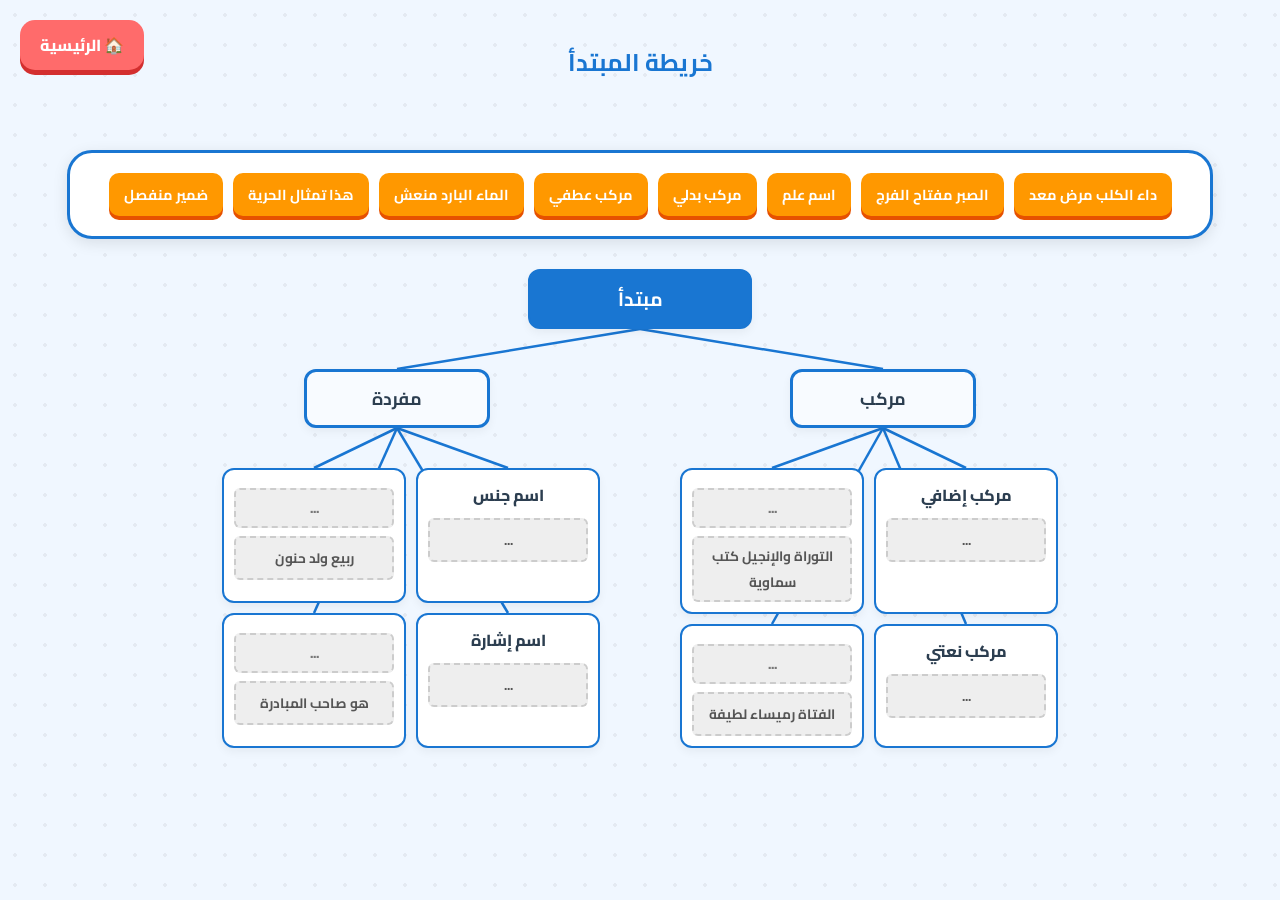
<file: jeu5.html>
<!DOCTYPE html>
<html lang="ar" dir="rtl">
<head>
    <meta charset="UTF-8">
    <meta name="viewport" content="width=device-width, initial-scale=1.0">
    <title>خريطة المبتدأ</title>
    <link href="https://fonts.googleapis.com/css2?family=Cairo:wght@400;700;900&display=swap" rel="stylesheet">
    <style>
        :root {
            --bg-site: #f0f7ff;
            --main-color: #1976D2; 
            --accent-color: #FF9800; 
            --success-color: #4CAF50;
            --home-color: #FF6B6B; 
            --text-dark: #2C3E50;
        }

        body {
            font-family: 'Cairo', sans-serif;
            background-color: var(--bg-site);
            background-image: radial-gradient(rgba(0,0,0,0.05) 2px, transparent 2px);
            background-size: 30px 30px;
            display: flex;
            flex-direction: column;
            align-items: center;
            padding: 20px;
            margin: 0;
            color: var(--text-dark);
            position: relative;
        }

     
                .home-btn {
            position: absolute;
            top: 20px;
            left: 20px; 
            text-decoration: none;
            background-color: var(--home-color);
            color: white;
            padding: 10px 20px;
            border-radius: 15px;
            font-weight: 800;
            display: flex;
            align-items: center;
            gap: 10px;
            box-shadow: 0 5px 0 #D32F2F;
            transition: all 0.2s;
            z-index: 1000;
        }

        .home-btn:hover {
            transform: translateY(2px);
            box-shadow: 0 3px 0 #D32F2F;
        }

        .answers-pool {
            background: white;
            padding: 20px;
            border-radius: 25px;
            box-shadow: 0 4px 15px rgba(0,0,0,0.1);
            display: flex;
            gap: 10px;
            flex-wrap: wrap;
            justify-content: center;
            width: 90%;
            max-width: 1100px;
            /* min-height: 100px; */
            margin-top: 60px;
            margin-bottom: 30px;
            border: 3px solid var(--main-color);
        }

        .drag-item {
            background: var(--accent-color);
            color: white;
            padding: 8px 15px;
            border-radius: 10px;
            cursor: grab;
            font-weight: 700;
            font-size: 0.9rem;
            box-shadow: 0 4px 0 #E65100;
            user-select: none;
        }

        .tree-container {
            display: flex;
            flex-direction: column;
            align-items: center;
            gap: 40px;
            width: 100%;
            position: relative;
            padding-bottom: 50px;
        }

        .level {
            display: flex;
            justify-content: center;
            gap: 20px;
            width: 100%;
            z-index: 2;
        }

        .node {
            background: white;
            border: 2.5px solid var(--main-color);
            border-radius: 12px;
            padding: 10px;
            width: 160px;
            text-align: center;
            font-weight: 700;
            box-shadow: 0 4px 10px rgba(0,0,0,0.05);
        }

        .node-root {
            background: var(--main-color);
            color: white;
            font-size: 1.2rem;
            width: 200px;
        }

        .node-sub-main {
            background: #f8fbff;
            font-size: 1.1rem;
            border-width: 3px;
        }

        .drop-zone {
            background: #eeeeee;
            border: 2px dashed #ccc;
            border-radius: 6px;
            padding: 5px;
            margin-top: 8px;
            min-height: 30px;
            font-size: 0.85rem;
            color: #777;
            display: flex;
            align-items: center;
            justify-content: center;
        }

        .drop-zone.correct {
            background-color: var(--success-color) !important;
            color: white !important;
            border: 2px solid #2E7D32 !important;
            border-style: solid;
        }

        #svg-canvas {
            position: absolute;
            top: 0; left: 0;
            width: 100%; height: 100%;
            pointer-events: none;
            z-index: 1;
        }

        #victory {
            display: none;
            position: fixed;
            top: 50%; left: 50%;
            transform: translate(-50%, -50%);
            background: white;
            padding: 40px;
            border-radius: 30px;
            box-shadow: 0 0 100px rgba(0,0,0,0.5);
            text-align: center;
            z-index: 3000;
            border: 6px solid var(--success-color);
        }

        .node-example {
            background: #eeeeee;
            border: 2px dashed #ccc;
            border-radius: 6px;
            padding: 5px;
            font-size: 0.85rem;
            color: #555;
            min-height: 30px;
            display: flex;
            align-items: center;
            justify-content: center;
        }
        .node-title {
            font-weight: 800;
            margin-bottom: 8px;
            min-height: 25px;
            display: flex;
            align-items: center;
            justify-content: center;
        }
    </style>
</head>
<body>

    <a href="index.html" class="home-btn">🏠 الرئيسية</a>

    <h2 style="color: var(--main-color); margin-bottom: 5px;">خريطة المبتدأ</h2>
    
    <div class="answers-pool" id="pool"></div>

    <div class="tree-container" id="tree">
        <svg id="svg-canvas"></svg>

        <div class="level">
            <div class="node node-root" id="root">مبتدأ</div>
        </div>

        <div class="level" style="gap: 300px;">
            <div class="node node-sub-main" id="cat1">مركب</div>
            <div class="node node-sub-main" id="cat2">مفردة</div>
        </div>

        <div class="level">
            <div style="display: grid; grid-template-columns: repeat(2, 1fr); gap: 10px;">
                <div class="node" id="m1">
                    <div class="node-title">مركب إضافي</div>
                    <div class="node-example drop-zone" data-ans="داء الكلب مرض معد">...</div>
                </div>
                <div class="node" id="m2">
                    <div class="node-title drop-zone" data-ans="مركب عطفي">...</div>
                    <div class="node-example">التوراة والإنجيل كتب سماوية</div>
                </div>
                <div class="node" id="m3">
                    <div class="node-title">مركب نعتي</div>
                    <div class="node-example drop-zone" data-ans="الماء البارد منعش">...</div>
                </div>
                <div class="node" id="m4">
                    <div class="node-title drop-zone" data-ans="مركب بدلي">...</div>
                    <div class="node-example">الفتاة رميساء لطيفة</div>
                </div>
            </div>

            <div style="width: 40px;"></div> 

            <div style="display: grid; grid-template-columns: repeat(2, 1fr); gap: 10px;">
                <div class="node" id="s1">
                    <div class="node-title">اسم جنس</div>
                    <div class="node-example drop-zone" data-ans="الصبر مفتاح الفرج">...</div>
                </div>
                <div class="node" id="s2">
                    <div class="node-title drop-zone" data-ans="اسم علم">...</div>
                    <div class="node-example">ربيع ولد حنون</div>
                </div>
                <div class="node" id="s3">
                    <div class="node-title">اسم إشارة</div>
                    <div class="node-example drop-zone" data-ans="هذا تمثال الحرية">...</div>
                </div>
                <div class="node" id="s4">
                    <div class="node-title drop-zone" data-ans="ضمير منفصل">...</div>
                    <div class="node-example">هو صاحب المبادرة</div>
                </div>
            </div>
        </div>
    </div>

    <div id="victory">
        <h1 style="font-size: 3rem;">🎉 ممتاز! 🎉</h1>
        <p>لقد نجحت في إكمال الخريطة بنجاح</p>
        <button onclick="location.reload()" style="padding:15px 30px; cursor:pointer; background:var(--accent-color); color:white; border:none; border-radius:15px; font-weight:bold; font-size:1.2rem;">إلعب مرة أخرى</button>
    </div>

    <script>
        const rawAnswers = [
            "داء الكلب مرض معد", "مركب عطفي", 
            "الماء البارد منعش", "مركب بدلي",
            "الصبر مفتاح الفرج", "اسم علم", 
            "هذا تمثال الحرية", "ضمير منفصل"
        ];

        const pool = document.getElementById('pool');
        let solvedCount = 0;

        [...rawAnswers].sort(() => Math.random() - 0.5).forEach((text, i) => {
            const btn = document.createElement('div');
            btn.className = 'drag-item';
            btn.innerText = text;
            btn.draggable = true;
            btn.id = 'ans-' + i;
            btn.addEventListener('dragstart', e => {
                e.dataTransfer.setData('text', text + '|' + btn.id);
            });
            pool.appendChild(btn);
        });

        // منطق الإسقاط
        document.querySelectorAll('.drop-zone').forEach(zone => {
            zone.addEventListener('dragover', e => e.preventDefault());
            zone.addEventListener('drop', e => {
                e.preventDefault();
                const [val, btnId] = e.dataTransfer.getData('text').split('|');
                
                if (val.trim() === zone.dataset.ans.trim()) {
                    zone.innerText = val;
                    zone.classList.add('correct');
                    document.getElementById(btnId).style.display = 'none';
                    solvedCount++;
                    if (solvedCount === rawAnswers.length) {
                        setTimeout(() => { document.getElementById('victory').style.display = 'block'; }, 500);
                    }
                } else {
                    zone.style.borderColor = 'red';
                    setTimeout(() => zone.style.borderColor = '#ccc', 500);
                }
            });
        });

        // رسم الخطوط
        function drawLines() {
            const svg = document.getElementById('svg-canvas');
            svg.innerHTML = '';
            const treeRect = document.getElementById('tree').getBoundingClientRect();

            function createLine(id1, id2) {
                const el1 = document.getElementById(id1).getBoundingClientRect();
                const el2 = document.getElementById(id2).getBoundingClientRect();
                
                const line = document.createElementNS("http://www.w3.org/2000/svg", "line");
                line.setAttribute("x1", (el1.left + el1.width/2) - treeRect.left);
                line.setAttribute("y1", (el1.bottom) - treeRect.top);
                line.setAttribute("x2", (el2.left + el2.width/2) - treeRect.left);
                line.setAttribute("y2", (el2.top) - treeRect.top);
                line.setAttribute("stroke", "#1976D2");
                line.setAttribute("stroke-width", "2.5");
                svg.appendChild(line);
            }

            // ربط الجذور
            createLine('root', 'cat1');
            createLine('root', 'cat2');

            // ربط فروع المركب
            ['m1', 'm2', 'm3', 'm4'].forEach(id => createLine('cat1', id));
            
            // ربط فروع المفردة
            ['s1', 's2', 's3', 's4'].forEach(id => createLine('cat2', id));
        }

        window.addEventListener('load', drawLines);
        window.addEventListener('resize', drawLines);
    </script>
</body>
</html>
</file>
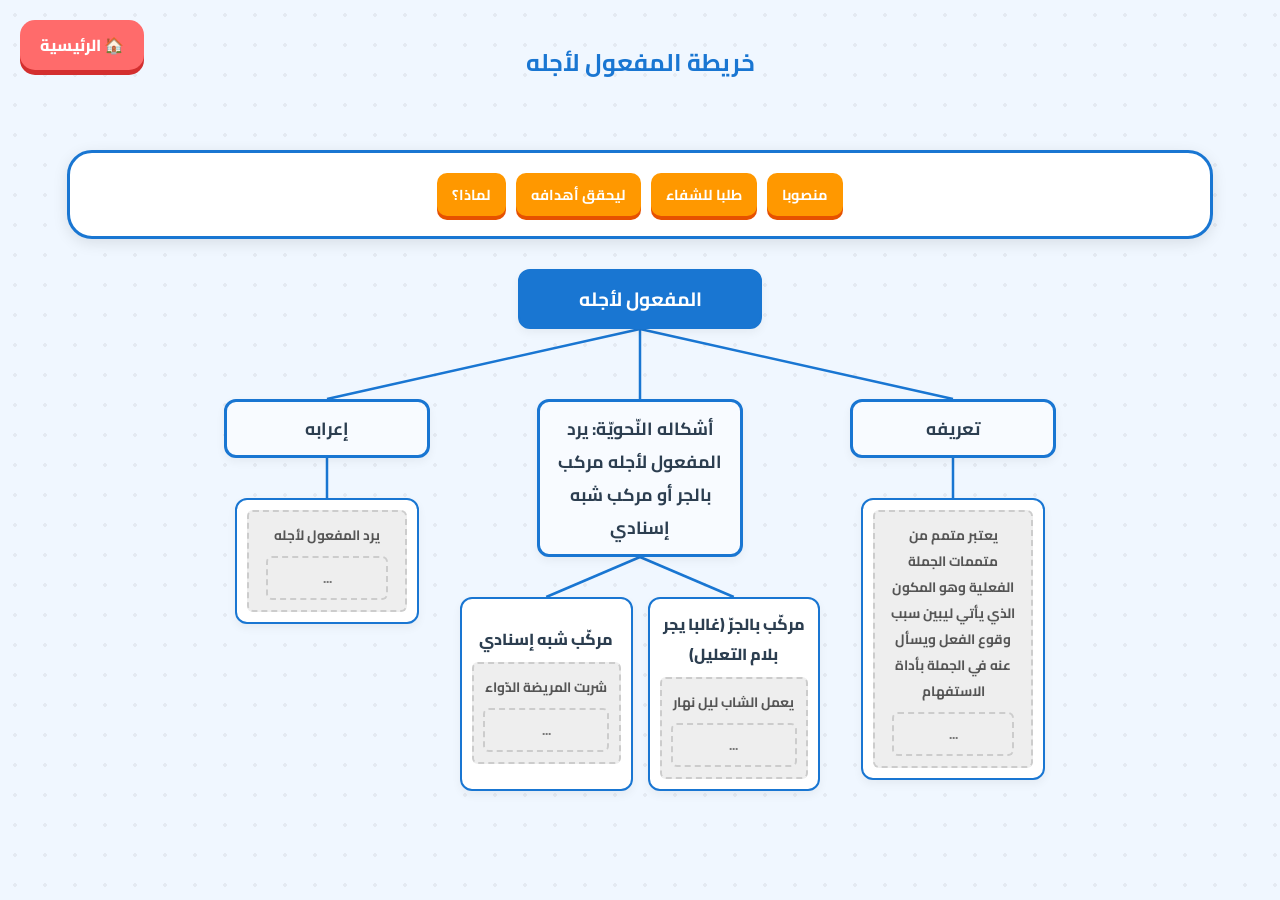
<file: jeu6.html>
<!DOCTYPE html>
<html lang="ar" dir="rtl">
<head>
    <meta charset="UTF-8">
    <meta name="viewport" content="width=device-width, initial-scale=1.0">
    <title> المفعول لأجله</title>
    <link href="https://fonts.googleapis.com/css2?family=Cairo:wght@400;700;900&display=swap" rel="stylesheet">
    <style>
        :root {
            --bg-site: #f0f7ff;
            --main-color: #1976D2; /* اللون الأزرق للحدود */
            --accent-color: #FF9800; /* لون الأزرار البرتقالي */
            --success-color: #4CAF50;
            --home-color: #FF6B6B; 
            --text-dark: #2C3E50;
        }

        body {
            font-family: 'Cairo', sans-serif;
            background-color: var(--bg-site);
            background-image: radial-gradient(rgba(0,0,0,0.05) 2px, transparent 2px);
            background-size: 30px 30px;
            display: flex;
            flex-direction: column;
            align-items: center;
            padding: 20px;
            margin: 0;
            color: var(--text-dark);
            position: relative;
        }

        /* --- زر الصفحة الرئيسية --- */
        .home-btn {
            position: absolute;
            top: 20px;
            left: 20px; 
            text-decoration: none;
            background-color: var(--home-color);
            color: white;
            padding: 10px 20px;
            border-radius: 15px;
            font-weight: 800;
            display: flex;
            align-items: center;
            gap: 10px;
            box-shadow: 0 5px 0 #D32F2F;
            transition: all 0.2s;
            z-index: 1000;
        }

        .home-btn:hover {
            transform: translateY(2px);
            box-shadow: 0 3px 0 #D32F2F;
        }

        /* --- حاوية الإجابات (الأزرار البرتقالية) --- */
        .answers-pool {
            background: white;
            padding: 20px;
            border-radius: 25px;
            box-shadow: 0 4px 15px rgba(0,0,0,0.1);
            display: flex;
            gap: 10px;
            flex-wrap: wrap;
            justify-content: center;
            width: 90%;
            max-width: 1100px;
            margin-top: 60px;
            margin-bottom: 30px;
            border: 3px solid var(--main-color);
        }

        .drag-item {
            background: var(--accent-color);
            color: white;
            padding: 8px 15px;
            border-radius: 10px;
            cursor: grab;
            font-weight: 700;
            font-size: 0.9rem;
            box-shadow: 0 4px 0 #E65100;
            user-select: none;
        }

        /* --- هيكل الخريطة --- */
        .tree-container {
            display: flex;
            flex-direction: column;
            align-items: center;
            gap: 40px;
            width: 100%;
            position: relative;
            padding-bottom: 50px;
        }

        .level {
            display: flex;
            justify-content: center;
            gap: 20px;
            width: 100%;
            z-index: 2;
        }

        /* --- تصميم الصناديق (أبيض بحدود زرقاء) --- */
        .node {
            background: white;
            border: 2.5px solid var(--main-color);
            border-radius: 12px;
            padding: 10px;
            width: 160px;
            text-align: center;
            font-weight: 700;
            box-shadow: 0 4px 10px rgba(0,0,0,0.05);
            display: flex;
            flex-direction: column;
            justify-content: center;
        }

        .node-root {
            background: var(--main-color);
            color: white;
            font-size: 1.2rem;
            width: 220px;
        }

        .node-sub-main {
            background: #f8fbff;
            font-size: 1.1rem;
            border-width: 3px;
            width: 180px;
        }

        /* --- منطقة الإفلات --- */
        .drop-zone {
            background: #eeeeee;
            border: 2px dashed #ccc;
            border-radius: 6px;
            padding: 5px;
            margin-top: 8px;
            min-height: 30px;
            font-size: 0.85rem;
            color: #777;
            display: flex;
            align-items: center;
            justify-content: center;
            font-weight: bold;
        }

        .drop-zone.correct {
            background-color: var(--success-color) !important;
            color: white !important;
            border: 2px solid #2E7D32 !important;
            border-style: solid;
        }

        /* --- الخطوط --- */
        #svg-canvas {
            position: absolute;
            top: 0; left: 0;
            width: 100%; height: 100%;
            pointer-events: none;
            z-index: 1;
        }

        #victory {
            display: none;
            position: fixed;
            top: 50%; left: 50%;
            transform: translate(-50%, -50%);
            background: white;
            padding: 30px;
            border-radius: 30px;
            box-shadow: 0 0 50px rgba(0,0,0,0.3);
            text-align: center;
            z-index: 10000;
            border: 5px solid var(--success-color);
        }

        .node-example {
            background: #eeeeee;
            border: 2px dashed #ccc;
            border-radius: 6px;
            padding: 10px;
            font-size: 0.85rem;
            color: #555;
            min-height: 30px;
            display: flex;
            flex-direction: column;
            align-items: center;
            justify-content: center;
        }
        
        .node-title {
            font-weight: 800;
            margin-bottom: 8px;
            min-height: 25px;
            display: flex;
            align-items: center;
            justify-content: center;
        }
    </style>
</head>
<body>

    <a href="index.html" class="home-btn">🏠 الرئيسية</a>

    <h2 style="color: var(--main-color); margin-bottom: 5px;">خريطة المفعول لأجله</h2>
    
    <div class="answers-pool" id="pool"></div>

    <div class="tree-container" id="tree">
        <svg id="svg-canvas"></svg>

        <div class="level">
            <div class="node node-root" id="root">المفعول لأجله</div>
        </div>

        <div class="level" style="gap: 30px; align-items: flex-start; margin-top: 30px;">
            
            <div style="display: flex; flex-direction: column; align-items: center; gap: 40px;">
                <div class="node node-sub-main" id="cat3">تعريفه</div>
                <div class="node" id="n4">
                    <div class="node-example">
                        يعتبر متمم من متممات الجملة الفعلية وهو المكون الذي يأتي ليبين سبب وقوع الفعل ويسأل عنه في الجملة بأداة الاستفهام
                        <div class="drop-zone" style="width: 80%;" data-ans="لماذا؟">...</div>
                    </div>
                </div>
            </div>

            <div style="display: flex; flex-direction: column; align-items: center; gap: 40px; width: 360px;">
                <div class="node node-sub-main" id="cat2">أشكاله النّحويّة: يرد المفعول لأجله مركب بالجر أو مركب شبه إسنادي</div>
                <div style="display: flex; gap: 15px; width: 100%; justify-content: center;">
                    <div class="node" id="n2" style="width: 160px;">
                        <div class="node-title">مركّب بالجرّ (غالبا يجر بلام التعليل)</div>
                        <div class="node-example">
                               يعمل الشاب ليل نهار
                            <div class="drop-zone" style="width: 90%;" data-ans="ليحقق أهدافه">...</div>
                        </div>
                    </div>
                    <div class="node" id="n3" style="width: 160px;">
                        <div class="node-title">مركّب شبه إسنادي</div>
                        <div class="node-example">
                            شربت المريضة الدّواء
                            <div class="drop-zone" style="width: 90%;" data-ans="طلبا للشفاء">...</div>
                        </div>
                    </div>
                </div>
            </div>

            <div style="display: flex; flex-direction: column; align-items: center; gap: 40px;">
                <div class="node node-sub-main" id="cat1">إعرابه</div>
                <div class="node" id="n1">
                    <div class="node-example">
                        يرد المفعول لأجله
                        <div class="drop-zone" style="width: 80%;" data-ans="منصوبا">...</div>
                    </div>
                </div>
            </div>

        </div>
    </div>

    <div id="victory">
        <h2>🎉 ممتاز! 🎉</h2>
        <p>لقد نجحت في إكمال الخريطة بذكاء.</p>
        <div style="display: flex; gap: 10px; justify-content: center; margin-top: 20px;">
            <button onclick="location.reload()" style="padding:10px 20px; cursor:pointer; background: var(--accent-color); color:white; border:none; border-radius:10px; font-weight:bold; font-family:'Cairo'">العب مرة أخرى</button>
            <a href="index.html" style="padding:10px 20px; text-decoration:none; background: var(--main-color); color:white; border-radius:10px; font-weight:bold; font-family:'Cairo'">الخروج</a>
        </div>
    </div>

    <script>
        // الإجابات الخاصة بالمفعول لأجله
        const rawAnswers = [
            "منصوبا", "طلبا للشفاء", "ليحقق أهدافه", "لماذا؟"
        ];

        const pool = document.getElementById('pool');
        let solvedCount = 0;

        // خلط وتوليد الأزرار
        [...rawAnswers].sort(() => Math.random() - 0.5).forEach((text, i) => {
            const btn = document.createElement('div');
            btn.className = 'drag-item';
            btn.innerText = text;
            btn.draggable = true;
            btn.id = 'ans-' + i;
            btn.addEventListener('dragstart', e => {
                e.dataTransfer.setData('text', text + '|' + btn.id);
            });
            pool.appendChild(btn);
        });

        // منطق الإسقاط (المعدّل للحفاظ على النص)
        document.querySelectorAll('.drop-zone').forEach(zone => {
            zone.addEventListener('dragover', e => e.preventDefault());
            zone.addEventListener('drop', e => {
                e.preventDefault();
                const [val, btnId] = e.dataTransfer.getData('text').split('|');
                
                if (val.trim() === zone.dataset.ans.trim()) {
                    zone.innerText = val; // سيستبدل فقط النقاط المتبقية داخل صندوق الـ drop-zone الصغير
                    zone.classList.add('correct');
                    document.getElementById(btnId).style.display = 'none';
                    solvedCount++;
                    if (solvedCount === rawAnswers.length) {
                        setTimeout(() => { document.getElementById('victory').style.display = 'block'; }, 500);
                    }
                } else {
                    zone.style.borderColor = 'red';
                    setTimeout(() => zone.style.borderColor = '#ccc', 500);
                }
            });
        });

        // رسم الخطوط المتصلة
        function drawLines() {
            const svg = document.getElementById('svg-canvas');
            svg.innerHTML = '';
            const treeRect = document.getElementById('tree').getBoundingClientRect();

            function createLine(id1, id2) {
                const el1 = document.getElementById(id1).getBoundingClientRect();
                const el2 = document.getElementById(id2).getBoundingClientRect();
                
                const line = document.createElementNS("http://www.w3.org/2000/svg", "line");
                // يبدأ الخط من منتصف أسفل العنصر الأول
                line.setAttribute("x1", (el1.left + el1.width/2) - treeRect.left);
                line.setAttribute("y1", (el1.bottom) - treeRect.top);
                // ينتهي الخط في منتصف أعلى العنصر الثاني
                line.setAttribute("x2", (el2.left + el2.width/2) - treeRect.left);
                line.setAttribute("y2", (el2.top) - treeRect.top);
                line.setAttribute("stroke", "var(--main-color)");
                line.setAttribute("stroke-width", "2.5");
                svg.appendChild(line);
            }

            // ربط الجذر بالعناوين الرئيسية الثلاثة
            createLine('root', 'cat3'); // تعريفه
            createLine('root', 'cat2'); // أشكاله
            createLine('root', 'cat1'); // إعرابه

            // ربط العناوين الرئيسية بالأمثلة الخاصة بها
            createLine('cat3', 'n4'); // تعريفه -> المثال
            
            createLine('cat2', 'n2'); // أشكاله -> مركّب بالجرّ
            createLine('cat2', 'n3'); // أشكاله -> مركّب شبه إسنادي

            createLine('cat1', 'n1'); // إعرابه -> المثال
        }

        window.addEventListener('load', drawLines);
        window.addEventListener('resize', drawLines);
    </script>
</body>
</html>
</file>
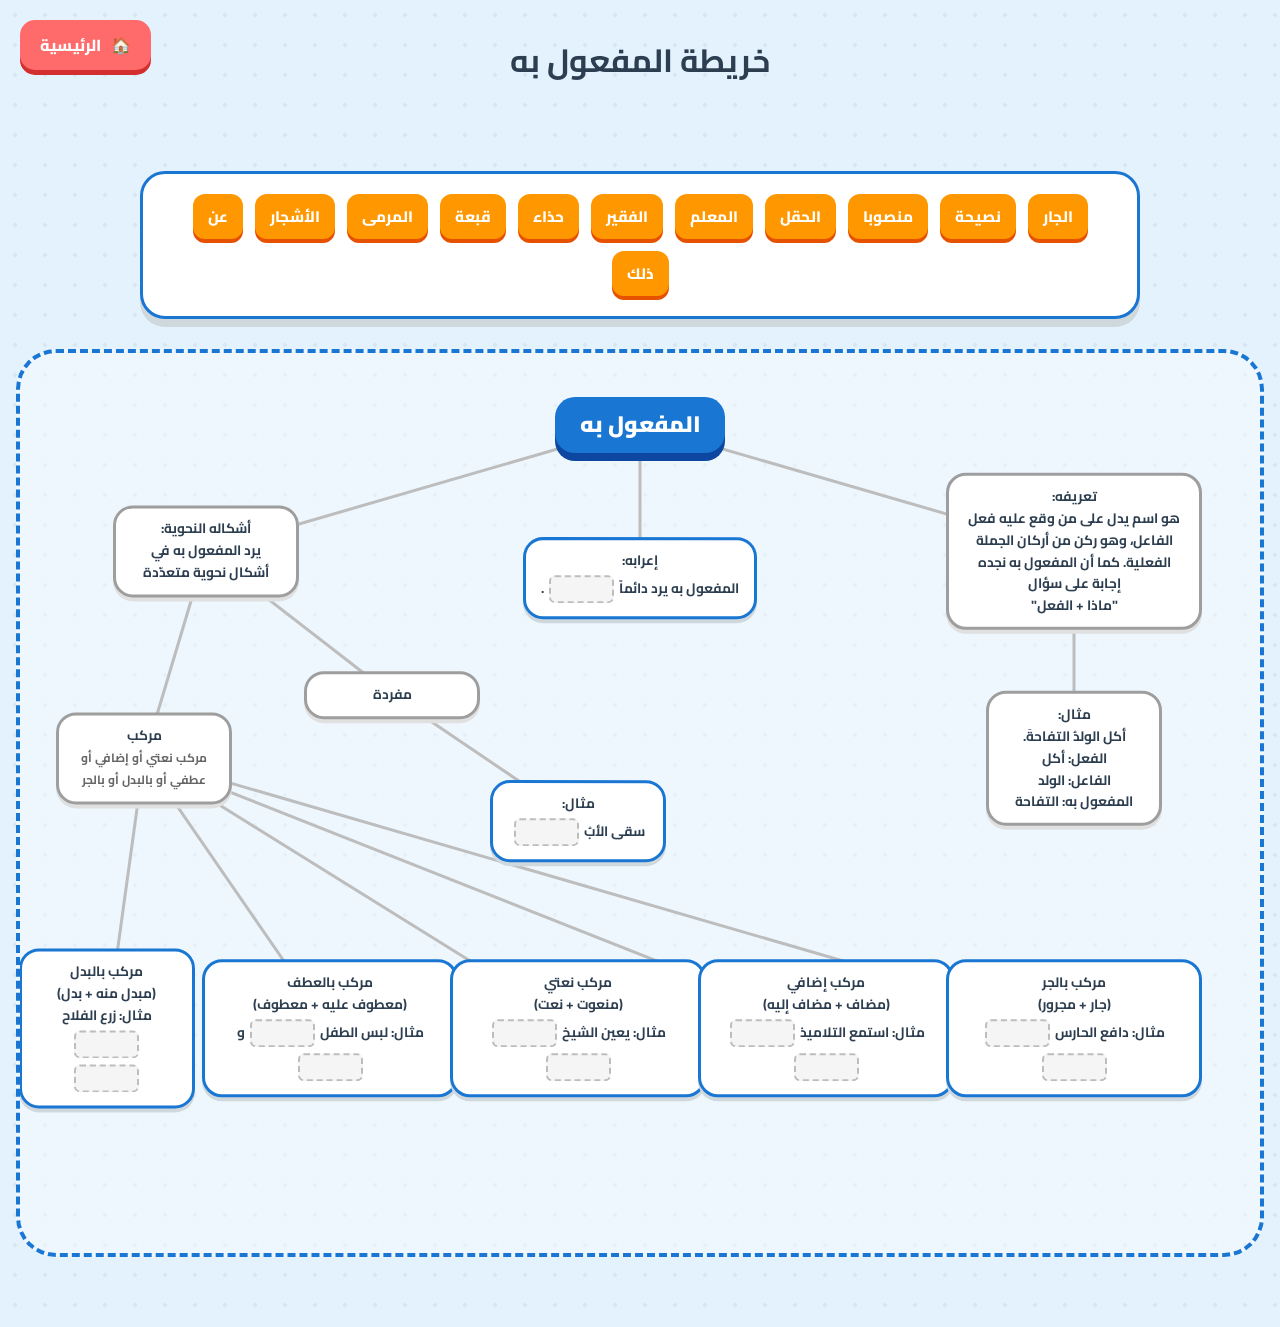
<file: jeu7.html>
<!DOCTYPE html>
<html lang="ar" dir="rtl">
<head>
    <meta charset="UTF-8">
    <meta name="viewport" content="width=device-width, initial-scale=1.0">
    <title>خريطة المفعول به </title>
    <link href="https://fonts.googleapis.com/css2?family=Cairo:wght@400;700;900&display=swap" rel="stylesheet">
    <style>
        :root {
            --bg-site: #E3F2FD;
            --main-color: #1976D2;
            --accent-color: #FF9800;
            --success-color: #4CAF50;
            --home-color: #FF6B6B; 
            --text-dark: #2C3E50;
            --node-bg: #ffffff;
        }

        body {
            font-family: 'Cairo', sans-serif;
            background-color: var(--bg-site);
            background-image: radial-gradient(rgba(0,0,0,0.05) 2px, transparent 2px);
            background-size: 30px 30px;
            display: flex;
            flex-direction: column;
            align-items: center;
            padding: 20px;
            margin: 0;
            color: var(--text-dark);
            min-height: 100vh;
        }

        .home-btn {
            position: absolute;
            top: 20px;
            left: 20px; 
            text-decoration: none;
            background-color: var(--home-color);
            color: white;
            padding: 10px 20px;
            border-radius: 15px;
            font-weight: 800;
            display: flex;
            align-items: center;
            gap: 10px;
            box-shadow: 0 5px 0 #D32F2F;
            transition: all 0.2s;
            z-index: 1000;
        }

        .home-btn:hover {
            transform: translateY(2px);
            box-shadow: 0 3px 0 #D32F2F;
        }

        .answers-pool {
            background: white;
            padding: 20px;
            border-radius: 25px;
            box-shadow: 0 8px 0 #CFD8DC;
            display: flex;
            gap: 12px;
            flex-wrap: wrap;
            justify-content: center;
            align-items: center;
            width: 95%;
            max-width: 1000px;
            min-height: 100px; 
            margin-top: 60px; 
            margin-bottom: 30px;
            border: 3px solid var(--main-color);
            box-sizing: border-box; 
        }

        .drag-item {
            background: var(--accent-color);
            color: white;
            padding: 8px 15px;
            border-radius: 12px;
            cursor: grab;
            font-weight: 800;
            font-size: 0.95rem;
            box-shadow: 0 4px 0 #E65100;
            user-select: none;
        }

        .map-area {
            position: relative;
            width: 100%;
            max-width: 1300px;
            height: 900px; 
            background: rgba(255, 255, 255, 0.4);
            border-radius: 40px;
            border: 4px dashed var(--main-color);
            margin-bottom: 50px;
            overflow: hidden;
        }

        .node {
            position: absolute;
            padding: 10px 15px;
            border-radius: 20px;
            font-weight: 700;
            text-align: center;
            transform: translate(50%, -50%); 
            white-space: normal;     
            min-width: 140px;
            max-width: 220px;          
            line-height: 1.6;          
            font-size: 0.85rem;
            background: var(--node-bg);
            border: 3px solid var(--main-color);
            box-shadow: 0 4px 0 #CFD8DC;
            z-index: 2;
        }

        .node-main {
            background: var(--main-color);
            color: white;
            font-size: 1.4rem;
            font-weight: 900;
            box-shadow: 0 8px 0 #0D47A1;
            border: none;
            z-index: 10;
        }

        .static-node {
            border-color: #9E9E9E !important;
            box-shadow: 0 4px 0 #E0E0E0;
        }

        .inline-drop {
            display: inline-flex;
            align-items: center;
            justify-content: center;
            min-width: 65px;
            height: 28px; 
            background: #F5F5F5;
            border: 2px dashed #BDBDBD;
            border-radius: 6px;
            vertical-align: middle;
            margin: 3px 2px;
            transition: all 0.3s;
            box-sizing: border-box;
            font-size: 0.85rem;
            font-weight: 800;
            color: transparent; 
        }

        .inline-drop.correct {
            background: var(--success-color) !important;
            border: 2px solid var(--success-color) !important;
            color: white !important;
            box-shadow: 0 3px 0 #2E7D32 !important;
            padding: 0 8px;
        }

        svg {
            position: absolute;
            top: 0; right: 0;
            width: 100%; height: 100%;
            pointer-events: none;
            z-index: 1;
        }

        #victory {
            display: none;
            position: fixed;
            top: 50%; left: 50%;
            transform: translate(-50%, -50%);
            background: white;
            padding: 30px;
            border-radius: 30px;
            box-shadow: 0 0 50px rgba(0,0,0,0.5);
            text-align: center;
            z-index: 10000;
            border: 5px solid var(--success-color);
        }

        @media (max-width: 1024px) {
            .map-area { height: auto; min-height: 1200px; display: flex; flex-direction: column; align-items: center; gap: 20px; padding: 20px; border: none; background: transparent; }
            .node { position: relative; transform: none; right: auto !important; top: auto !important; margin: 0; max-width: 90%; }
            svg { display: none; }
        }
    </style>
</head>
<body>

    <a href="index.html" class="home-btn">
        <span>🏠</span>
        الرئيسية
    </a>

    <h1 id="game-title" style="margin-top: 10px;">خريطة المفعول به</h1>
    
    <div class="answers-pool" id="answers-pool"></div>

    <div class="map-area" id="map-area">
        <svg id="lines-svg"></svg>
        <div class="node node-main" style="right: 50%; top: 8%;" id="main-node">المفعول به</div>
    </div>

    <div id="victory">
        <h2>🎉 عمل رائع! 🎉</h2>
        <p>لقد نجحت في إكمال الخريطة بذكاء، أنت حقاً بطل في النحو!</p>
        <div style="display: flex; gap: 10px; justify-content: center; margin-top: 20px;">
            <button onclick="location.reload()" style="padding:10px 20px; cursor:pointer; background: var(--accent-color); color:white; border:none; border-radius:10px; font-weight:bold; font-family:'Cairo'">العب مرة أخرى</button>
            <a href="index.html" style="padding:10px 20px; text-decoration:none; background: var(--main-color); color:white; border-radius:10px; font-weight:bold; font-family:'Cairo'">الخروج</a>
        </div>
    </div>

    <script>
        const config = {
            elements: [
                // الفرع الأيمن: التعريف
                { type: "static", text: "تعريفه:<br>هو اسم يدل على من وقع عليه فعل الفاعل، وهو ركن من أركان الجملة الفعلية. كما أن المفعول به نجده إجابة على سؤال <br>\"ماذا + الفعل\"", x: "15%", y: "22%", px: "50%", py: "8%" },
                { type: "static", text: "مثال:<br>أكل الولدُ التفاحةَ.<br>الفعل: أكل<br>الفاعل: الولد<br>المفعول به: التفاحة", x: "15%", y: "45%", px: "15%", py: "22%" },

                // الفرع الأوسط: الإعراب
                { type: "multi", text: "إعرابه:<br>المفعول به يرد دائماً [منصوبا]     .", x: "50%", y: "25%", px: "50%", py: "8%" },

                // الفرع الأيسر: الأشكال النحوية
                { type: "static", text: "أشكاله النحوية:<br>يرد المفعول به في أشكال نحوية متعدّدة", x: "85%", y: "22%", px: "50%", py: "8%" },
                
                // تفرع الأشكال: مفردة
                { type: "static", text: "مفردة", x: "70%", y: "38%", px: "85%", py: "22%" },
                { type: "multi", text: "مثال:<br>سقى الأبُ [الأشجار]", x: "55%", y: "52%", px: "70%", py: "38%" },

                // تفرع الأشكال: مركب
                { type: "static", text: "مركب<br><span style='font-size:0.75rem; color:#666;'>مركب نعتي أو إضافي أو عطفي أو بالبدل أو بالجر</span>", x: "90%", y: "45%", px: "85%", py: "22%" },

                // أنواع المركبات والأمثلة (الصف السفلي)
                { type: "multi", text: "مركب بالبدل<br>(مبدل منه + بدل)<br>مثال: زرع الفلاح [ذلك] [الحقل]", x: "93%", y: "75%", px: "90%", py: "45%" },
                // Nettoyage des espaces ici pour éviter les erreurs de comparaison au drop
                { type: "multi", text: "مركب بالعطف<br>(معطوف عليه + معطوف)<br>مثال: لبس الطفل [حذاء|قبعة] و[حذاء|قبعة]", x: "75%", y: "75%", px: "90%", py: "45%" },
                { type: "multi", text: "مركب نعتي<br>(منعوت + نعت)<br>مثال: يعين الشيخ [الجار] [الفقير]", x: "55%", y: "75%", px: "90%", py: "45%" },
                { type: "multi", text: "مركب إضافي<br>(مضاف + مضاف إليه)<br>مثال: استمع التلاميذ [نصيحة] [المعلم]", x: "35%", y: "75%", px: "90%", py: "45%" },
                { type: "multi", text: "مركب بالجر<br>(جار + مجرور)<br>مثال: دافع الحارس [عن] [المرمى]", x: "15%", y: "75%", px: "90%", py: "45%" }
            ]
        };

        const pool = document.getElementById('answers-pool');
        const map = document.getElementById('map-area');
        const svg = document.getElementById('lines-svg');
        let totalBlanks = 0; 
        let solved = 0;
        let allAnswers = []; 

        function initGame() {
            config.elements.forEach((el) => {
                const zone = document.createElement('div');
                zone.className = 'node';
                zone.style.right = el.x; 
                zone.style.top = el.y;

                if (el.type === 'static') {
                    zone.classList.add('static-node');
                    zone.innerHTML = el.text;
                } 
                else if (el.type === 'multi') {
                    let formattedText = el.text.replace(/\[([^\]]+)\]/g, (match, word) => {
                        totalBlanks++;
                        let cleanedWord = word.trim();
                        
                        if (cleanedWord.includes('|')) {
                            let options = cleanedWord.split('|');
                            options.forEach(opt => {
                                if(!allAnswers.includes(opt.trim())) {
                                    allAnswers.push(opt.trim());
                                }
                            });
                        } else {
                            if(!allAnswers.includes(cleanedWord)) {
                                allAnswers.push(cleanedWord);
                            }
                        }
                        return `<span class="inline-drop" data-answer="${cleanedWord}"></span>`;
                    });
                    
                    zone.innerHTML = formattedText;

                    setTimeout(() => {
                        const dropZones = zone.querySelectorAll('.inline-drop');
                        dropZones.forEach(drop => {
                            drop.addEventListener('dragover', (e) => e.preventDefault());
                            drop.addEventListener('drop', handleDrop);
                        });
                    }, 0);
                }

                map.appendChild(zone);
                if(el.px && el.py) {
                    drawLine(el.px, el.py, el.x, el.y);
                }
            });

            // خلط الإجابات عشوائياً ووضعها في شريط السحب
            const shuffledAnswers = [...allAnswers].sort(() => Math.random() - 0.5);
            shuffledAnswers.forEach((answer, index) => {
                const dragEl = document.createElement('div');
                dragEl.className = 'drag-item';
                dragEl.innerText = answer;
                dragEl.draggable = true;
                dragEl.id = `drag-${index}`;
                dragEl.addEventListener('dragstart', (e) => e.dataTransfer.setData('text', answer + '|' + dragEl.id));
                pool.appendChild(dragEl);
            });
        }

        function drawLine(startX, startY, endX, endY) {
            const line = document.createElementNS("http://www.w3.org/2000/svg", "line");
            const x1 = 100 - parseFloat(startX) + "%"; 
            const x2 = 100 - parseFloat(endX) + "%"; 
            
            line.setAttribute("x1", x1); line.setAttribute("y1", startY);
            line.setAttribute("x2", x2); line.setAttribute("y2", endY);
            line.setAttribute("stroke", "#BDBDBD"); 
            line.setAttribute("stroke-width", "3");
            svg.appendChild(line);
        }

        function handleDrop(e) {
            e.preventDefault();
            
            const dropZone = e.target.closest('.inline-drop');
            if (!dropZone) return; 

            const rawData = e.dataTransfer.getData('text');
            if (!rawData) return;

            const data = rawData.split('|');
            const val = data[0] ? data[0].trim() : ""; 
            const id = data[1];

            const targetAnswer = dropZone.dataset.answer ? dropZone.dataset.answer.trim() : "";

            // Correction ici : la logique de validation prend maintenant correctement en compte le séparateur '|'
            const isCorrect = val === targetAnswer || (targetAnswer.includes('|') && targetAnswer.split('|').map(x => x.trim()).includes(val));

            if (isCorrect && !dropZone.classList.contains('correct')) {
                dropZone.innerText = val; 
                dropZone.classList.add('correct'); 
                
                // Optionnel : Cache le mot du pool uniquement si nécessaire ou laisse tel quel pour réutilisation
                const draggedElement = document.getElementById(id);
                if (draggedElement) draggedElement.style.display = 'none'; 
                
                solved++;
        
                if (solved === totalBlanks) {
                    document.getElementById('victory').style.display = 'block';
                }
            } else if (!dropZone.classList.contains('correct')) {
                dropZone.style.backgroundColor = '#FFEBEE';
                dropZone.style.borderColor = 'red';
                setTimeout(() => {
                    dropZone.style.backgroundColor = '#F5F5F5';
                    dropZone.style.borderColor = '#BDBDBD';
                }, 500);
            }
        }

        initGame();
    </script>
</body>
</html>
</file>
<file: styleIndex.css>
/* =========================================
   Variables & Configuration Globale
   ========================================= */
@import url('https://fonts.googleapis.com/css2?family=Cairo:wght@400;600;800&display=swap');

:root {
  /* Palette "Éveil" - Plus saturée pour éviter le côté délavé */
  --color-sky: #B3E5FC;
  --color-grass: #C8E6C9;
  --color-sun: #FFF176;
  --color-tulip: #FF8A80;
  --color-cloud: #E1F5FE;
  
  /* Couleurs de texte pour un contraste maximal */
  --text-main: #2C3E50;
  --text-muted: #546E7A;
  
  /* Couleurs de fond (Fini le blanc pur !) */
  --bg-site: #E3F2FD;       /* Un bleu ciel très doux pour toute la page */
  --bg-card: #F7FBFF;       /* Un blanc cassé bleuté pour les cartes */
}

* {
  box-sizing: border-box;
  margin: 0;
  padding: 0;
}

body {
  font-family: 'Cairo', sans-serif;
  background-color: var(--bg-site);
  /* Motif "Cahier d'école" pour briser l'uniformité du fond */
  background-image: 
    linear-gradient(rgba(179, 229, 252, 0.5) 1px, transparent 1px),
    linear-gradient(90deg, rgba(179, 229, 252, 0.5) 1px, transparent 1px);
  background-size: 30px 30px;
  color: var(--text-main);
  line-height: 1.6;
}

/* =========================================
   Structure
   ========================================= */
.page-wrapper {
  max-width: 950px;
  margin: 0 auto;
  padding: 20px;
  display: flex;
  flex-direction: column;
  gap: 25px;
}

/* =========================================
   En-tête (Header) "Effet Nuage"
   ========================================= */
header {
  background: linear-gradient(135deg, #4FC3F7, #1976D2);
  border-radius: 40px;
  padding: 50px 20px;
  text-align: center;
  box-shadow: 0 12px 0 rgba(25, 118, 210, 0.2);
  border: 4px solid #FFFFFF;
}

header h1 {
  font-size: 2.4rem;
  color: #FFFFFF;
  text-shadow: 3px 3px 0px rgba(0,0,0,0.1);
  margin-bottom: 15px;
}

.header-tagline {
  background-color: var(--color-sun);
  color: #5D4037;
  padding: 10px 30px;
  border-radius: 50px;
  font-weight: 800;
  display: inline-block;
  border: 3px solid #FFF;
}

/* =========================================
   Navigation (Boutons "Bonbons")
   ========================================= */
.nav-bar {
  display: flex;
  justify-content: center;
  gap: 15px;
  flex-wrap: wrap;
}

.nav-btn {
  text-decoration: none;
  background-color: #FFFFFF;
  color: #1E293B;
  border: 3px solid #CBD5E1;
  font-weight: 800;
  padding: 15px 25px;
  border-radius: 20px;
  box-shadow: 0 6px 0 #BDBDBD; /* Effet 3D */
  display: flex;
  align-items: center;
  gap: 10px;
  box-shadow: 0 6px 0 #94A3B8;
  transition: all 0.2s ease;
}

.nav-btn:hover {
  transform: translateY(2px);
  box-shadow: 0 4px 0 #38BDF8;
  border-color: #38BDF8;
  color: #0284C7;
}



.welcome-card, .goal-card {
  background-color: var(--bg-card);
  border-radius: 35px;
  padding: 35px;
  border: 4px solid #CFD8DC;
  box-shadow: 0 10px 20px rgba(0,0,0,0.05);
}

.welcome-card {
  border-color: var(--color-grass);
  background-color: #F1F8E9; /* Teinte vert très léger */
}

.welcome-card h2 {
  color: #388E3C;
  font-size: 1.8rem;
  margin-bottom: 15px;
}

.welcome-card p {
  font-weight: 600;
  font-size: 1.1rem;
}

/* Grille d'objectifs avec fonds colorés */
.goals-grid {
  display: grid;
  grid-template-columns: repeat(auto-fit, minmax(300px, 1fr));
  gap: 25px;
}

.goal-card.sky { 
  background-color: #E1F5FE; 
  border-color: #81D4FA; 
}

.goal-card.lavender { 
  background-color: #F3E5F5; 
  border-color: #CE93D8; 
}

.goal-card h2 {
  color: var(--text-main);
  margin-bottom: 20px;
  font-weight: 800;
}

.goal-item {
  background: rgba(255,255,255,0.6);
  padding: 15px;
  border-radius: 20px;
  margin-bottom: 15px;
  border: 2px solid rgba(0,0,0,0.03);
}

.goal-dot {
  background-color: #FFD54F;
  color: #5D4037;
  width: 40px;
  height: 40px;
  border-radius: 12px; /* Carré arrondi */
  font-weight: 900;
}

/* =========================================
   Bannière Projet (PFE)
   ========================================= */
.project-banner {
  background-color: #FFF9C4;
  border: 4px dashed #FBC02D;
  border-radius: 30px;
  padding: 25px;
  display: flex;
  align-items: center;
  gap: 20px;
}

.project-badge {
  background: #FFFFFF;
  border: 3px solid #FBC02D;
  min-width: 70px;
  height: 70px;
  font-size: 2.5rem;
  border-radius: 20px;
}

.project-text em {
  color: #E64A19;
  font-weight: 700;
  font-style: normal;
}


.stars-row {
  font-size: 2.5rem;
  color: #FFB300;
  text-shadow: 0 4px 0 rgba(0,0,0,0.1);
  margin: 20px 0;
  text-align: center;
}
</file>
